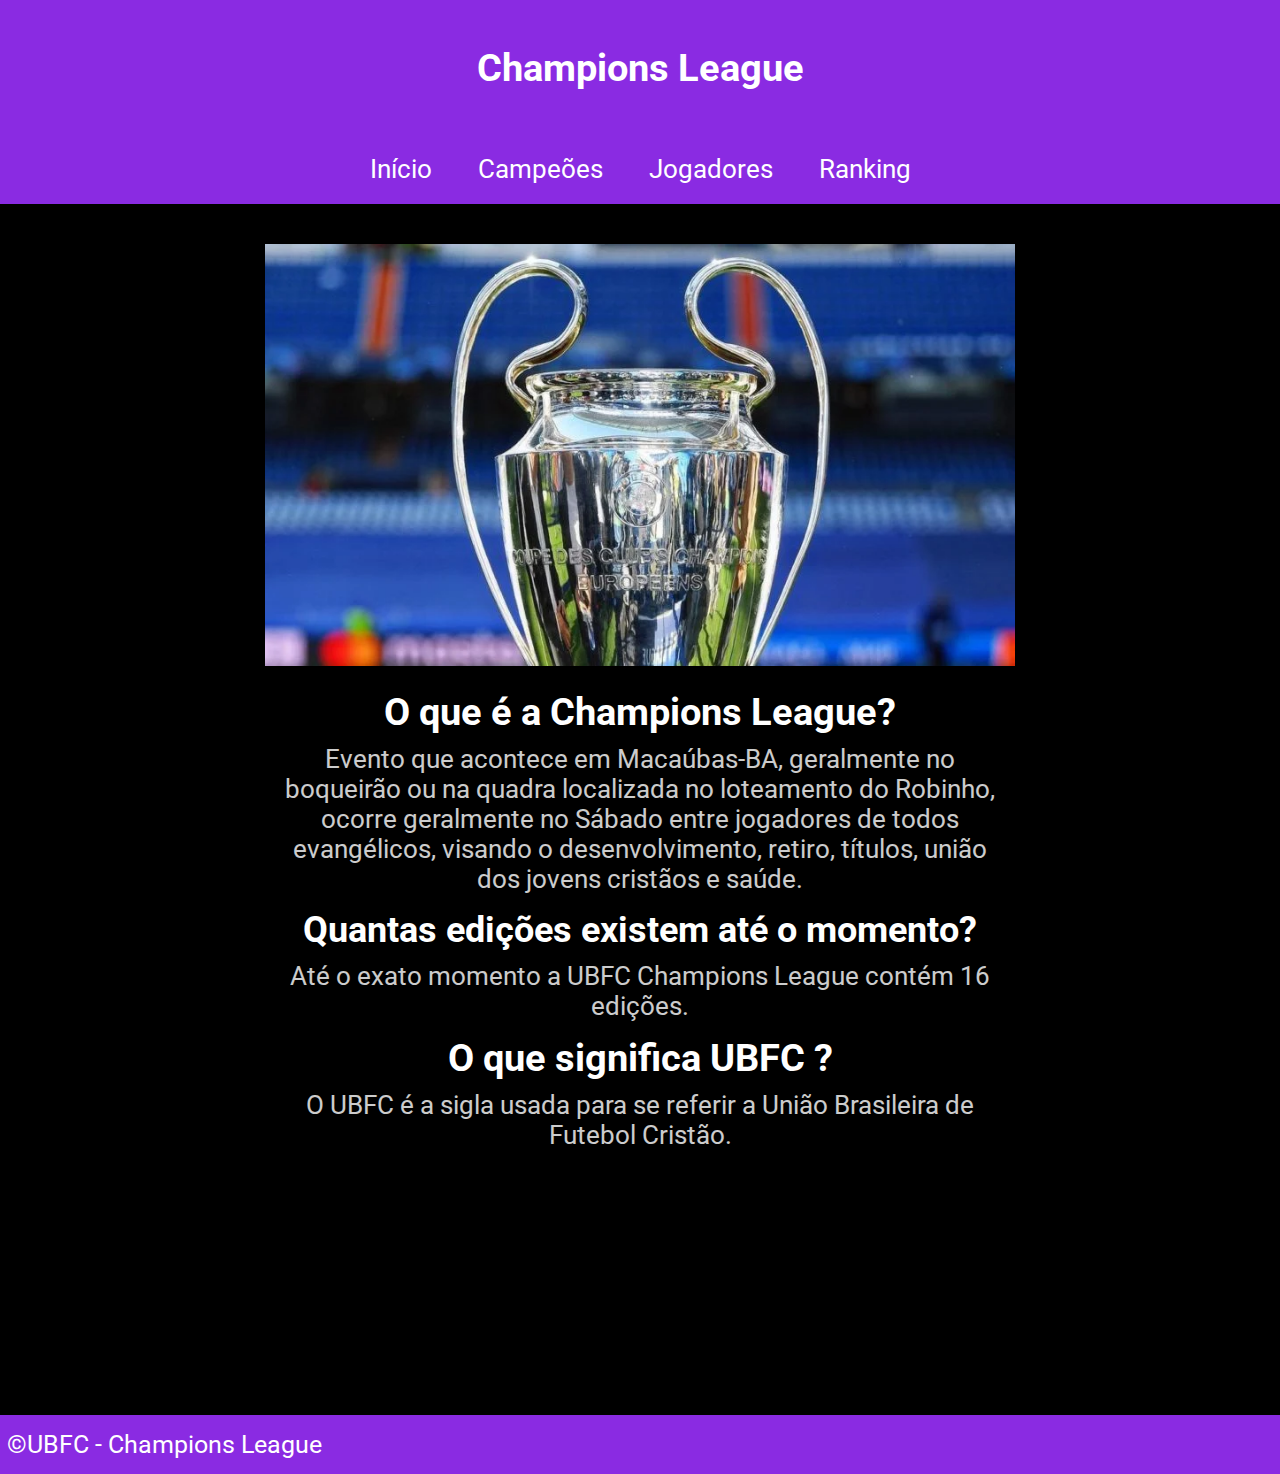
<file: index.html>
<!DOCTYPE html>
<html lang="pt-br">
	<head>
		<meta charset="utf-8" />
		<title> UBFC - Champions League </title>
		<link href="https://fonts.googleapis.com/css2?family=Roboto:wght@100;300;400;500;700&display=swap" rel="stylesheet" />
		<link rel="stylesheet" href="./css/style.css" />
		<link rel="stylesheet" href="./css/responsivo-indexhtml.css" />
		<meta name="description" content="Esse site é um site oficial da UBFC Champions League, que acontece geralmente em Macaúbas-Bahia" />
		<meta name="keywords" content="#Champions League, #Futebol, #Brasil" />
		<meta name="author" content="UBFC" />
		<link rel="icon" href="./imagens/Logo.png" sizes="32x32" />
		<meta name="viewport" content="width=device-width, initial-scale=1" />
	</head>
	<body>
		<div class="header">
			<header>
				<h1 class="titulogeral">Champions League</h1>
			</header>
		</div>	
		<div>
			<nav id="menu-h">
				<ul>
					<li><a href="./index.html">Início</a></li>
					<li><a href="./campeoes.html">Campeões</a></li>
					<li><a href="./jogadores.html">Jogadores</a></li>
					<li><a href="./ranking.html">Ranking</a></li>
				</ul>
			</nav>
		</div>
		<main>
			<div class="conteudo">
				<img src="./imagens/tacachampions.jpg" class="tacachampions" alt="taça da Champions"/>
				<h3 class="tituloindex">O que é a Champions League?</h3>
				<p>Evento que acontece em Macaúbas-BA, geralmente no boqueirão ou na quadra localizada no loteamento do Robinho, ocorre geralmente no Sábado entre jogadores de todos evangélicos, visando o desenvolvimento, retiro, títulos, união dos jovens cristãos e saúde.</p>
				<h3 class="tituloindexsecundario">Quantas edições existem até o momento?</h3>
				<p>Até o exato momento a UBFC Champions League contém 16 edições. </p>
				<h3 class="tituloindexterciario">O que significa UBFC ?</h3>
				<p class="ultimoparagrafo">O UBFC é a sigla usada para se referir a União Brasileira de Futebol Cristão.</p>
			</div>
			<div class="footer">
				<footer>
					<span>&copy;UBFC - Champions League</span>
				</footer>
			</div>
		</main>
	</body>
</html>
</file>
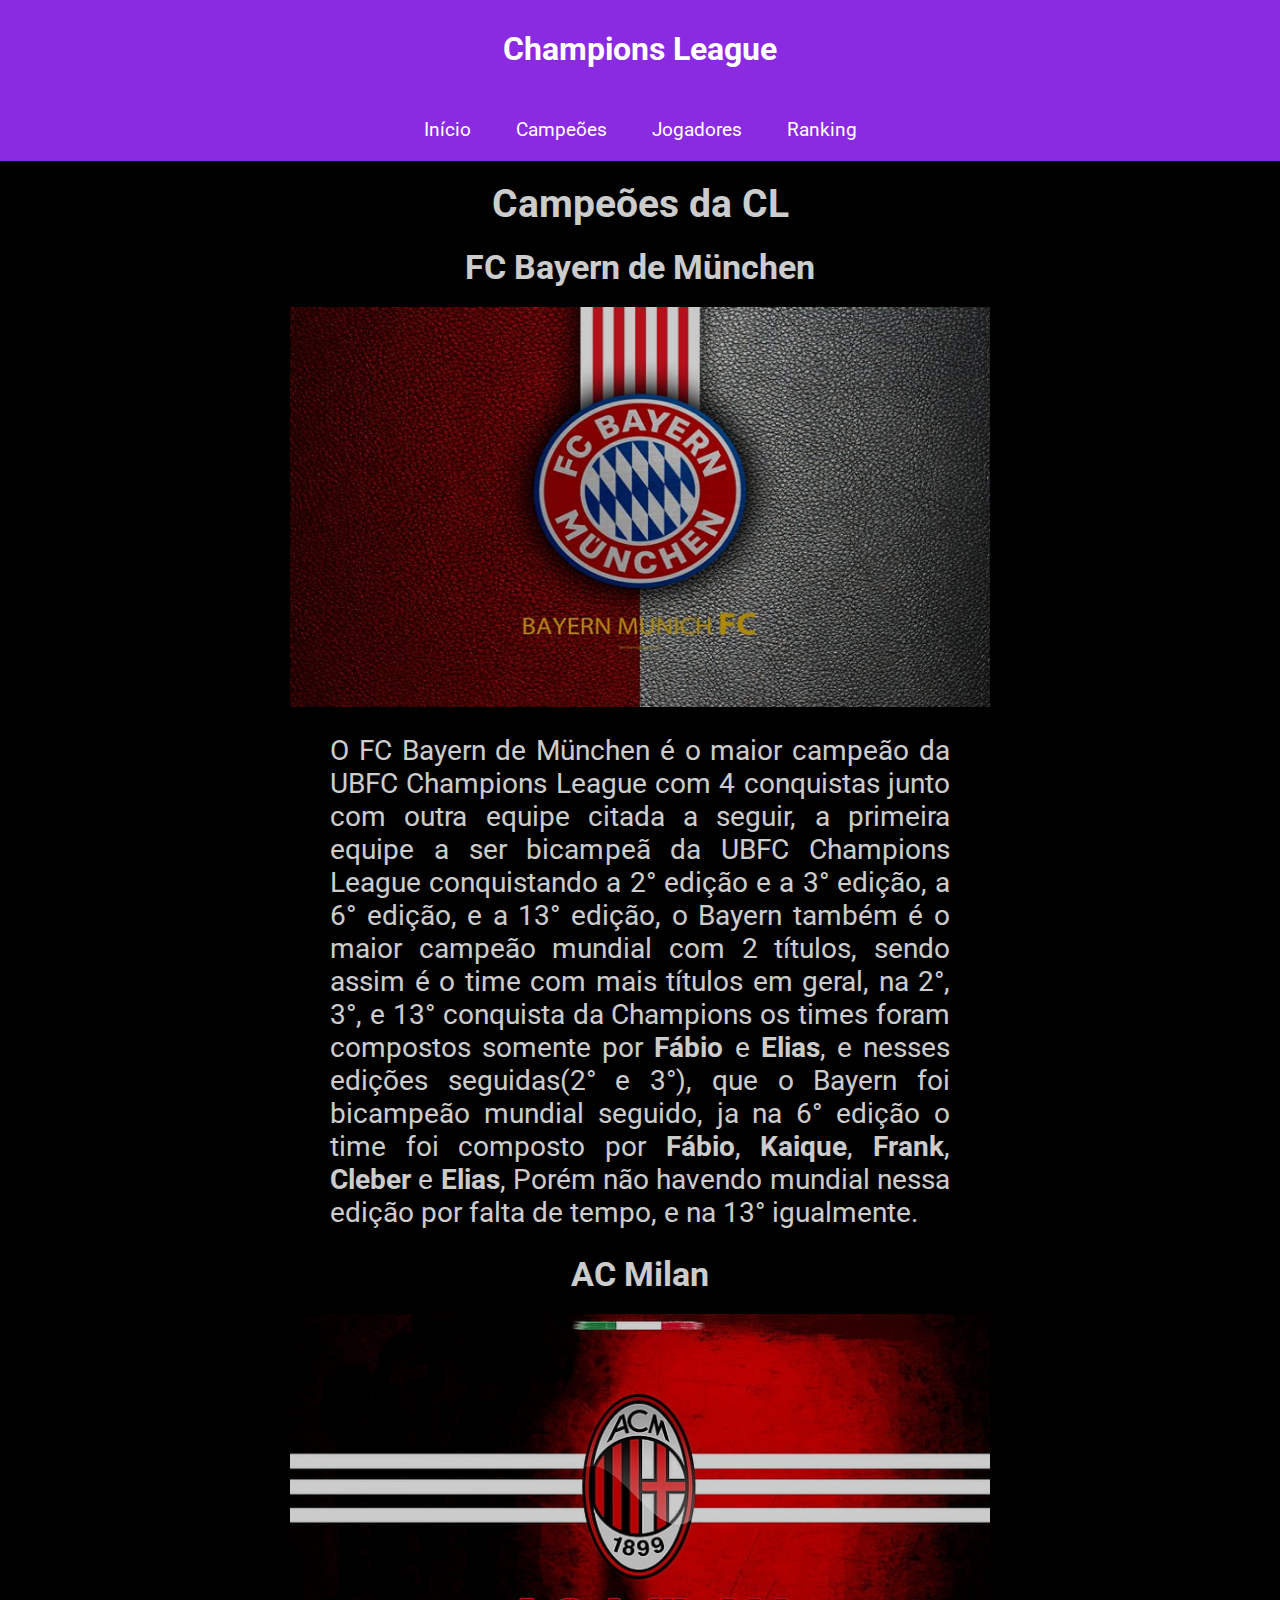
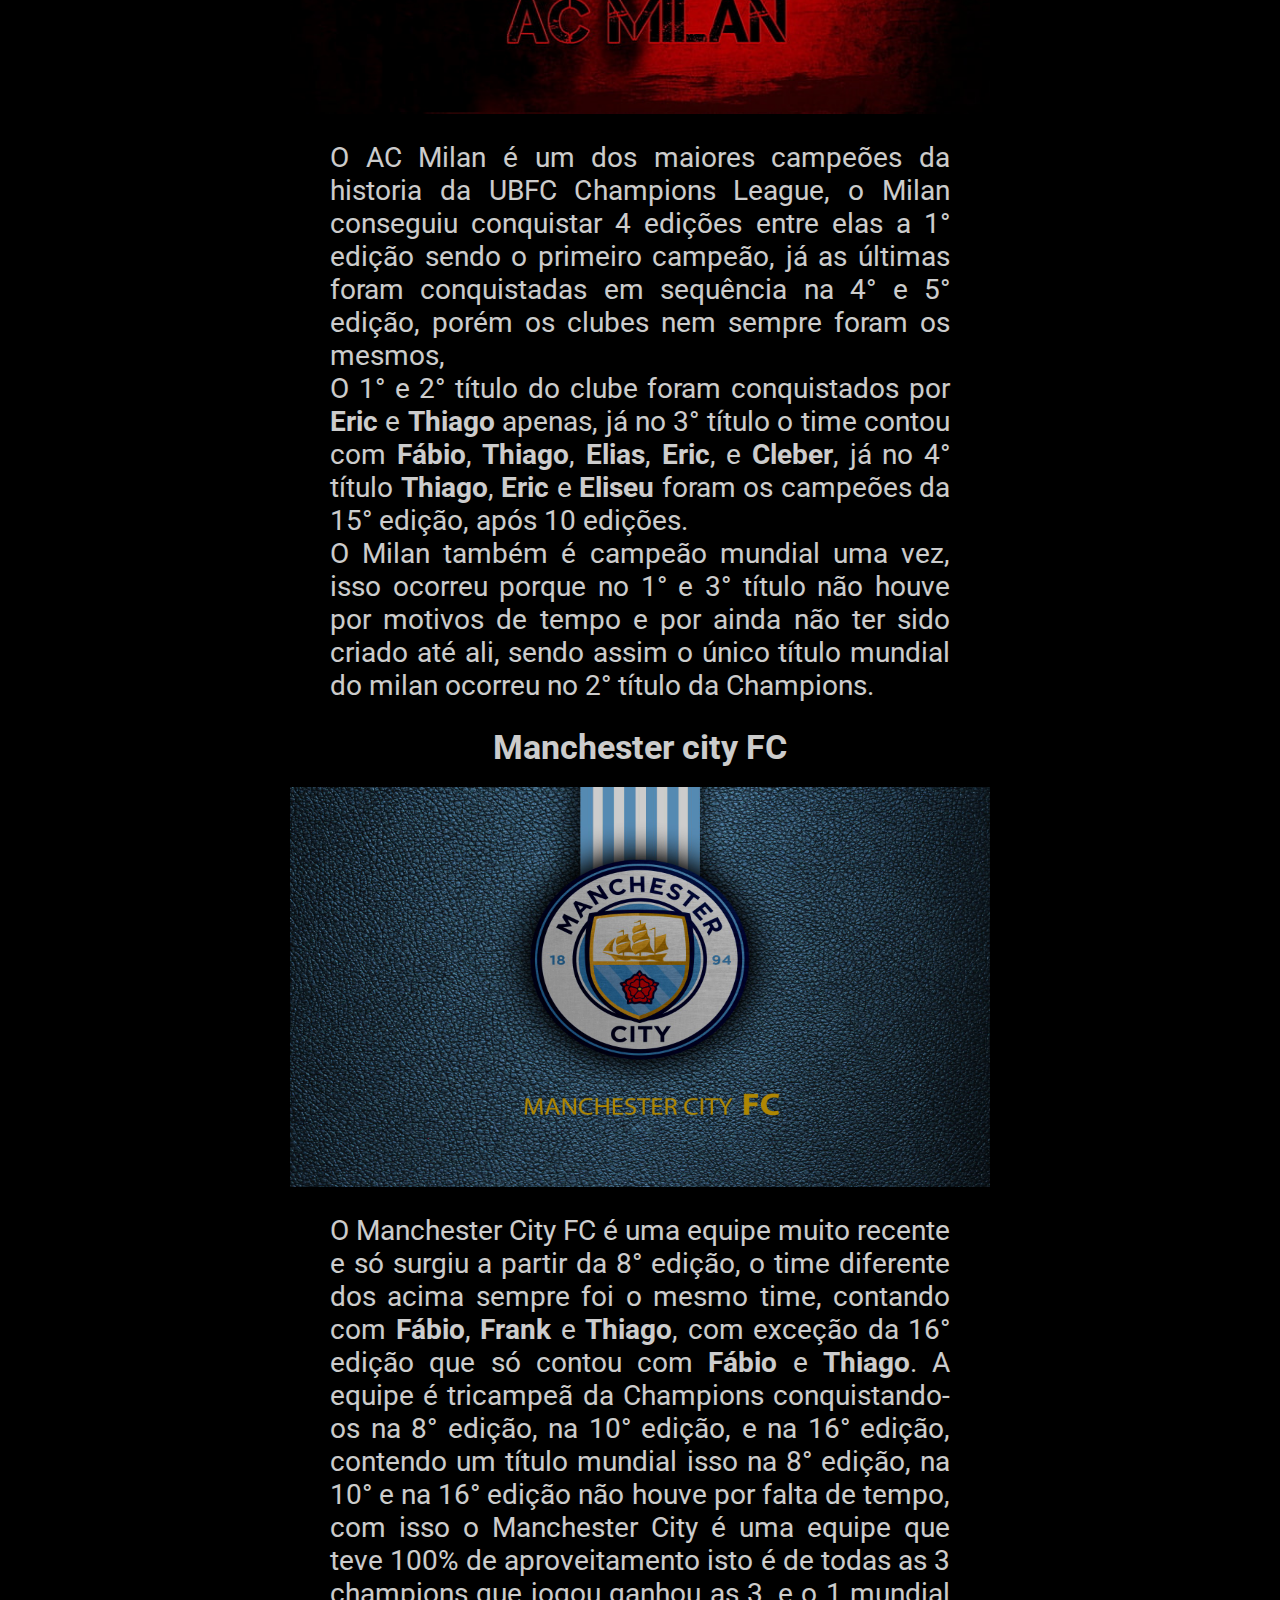
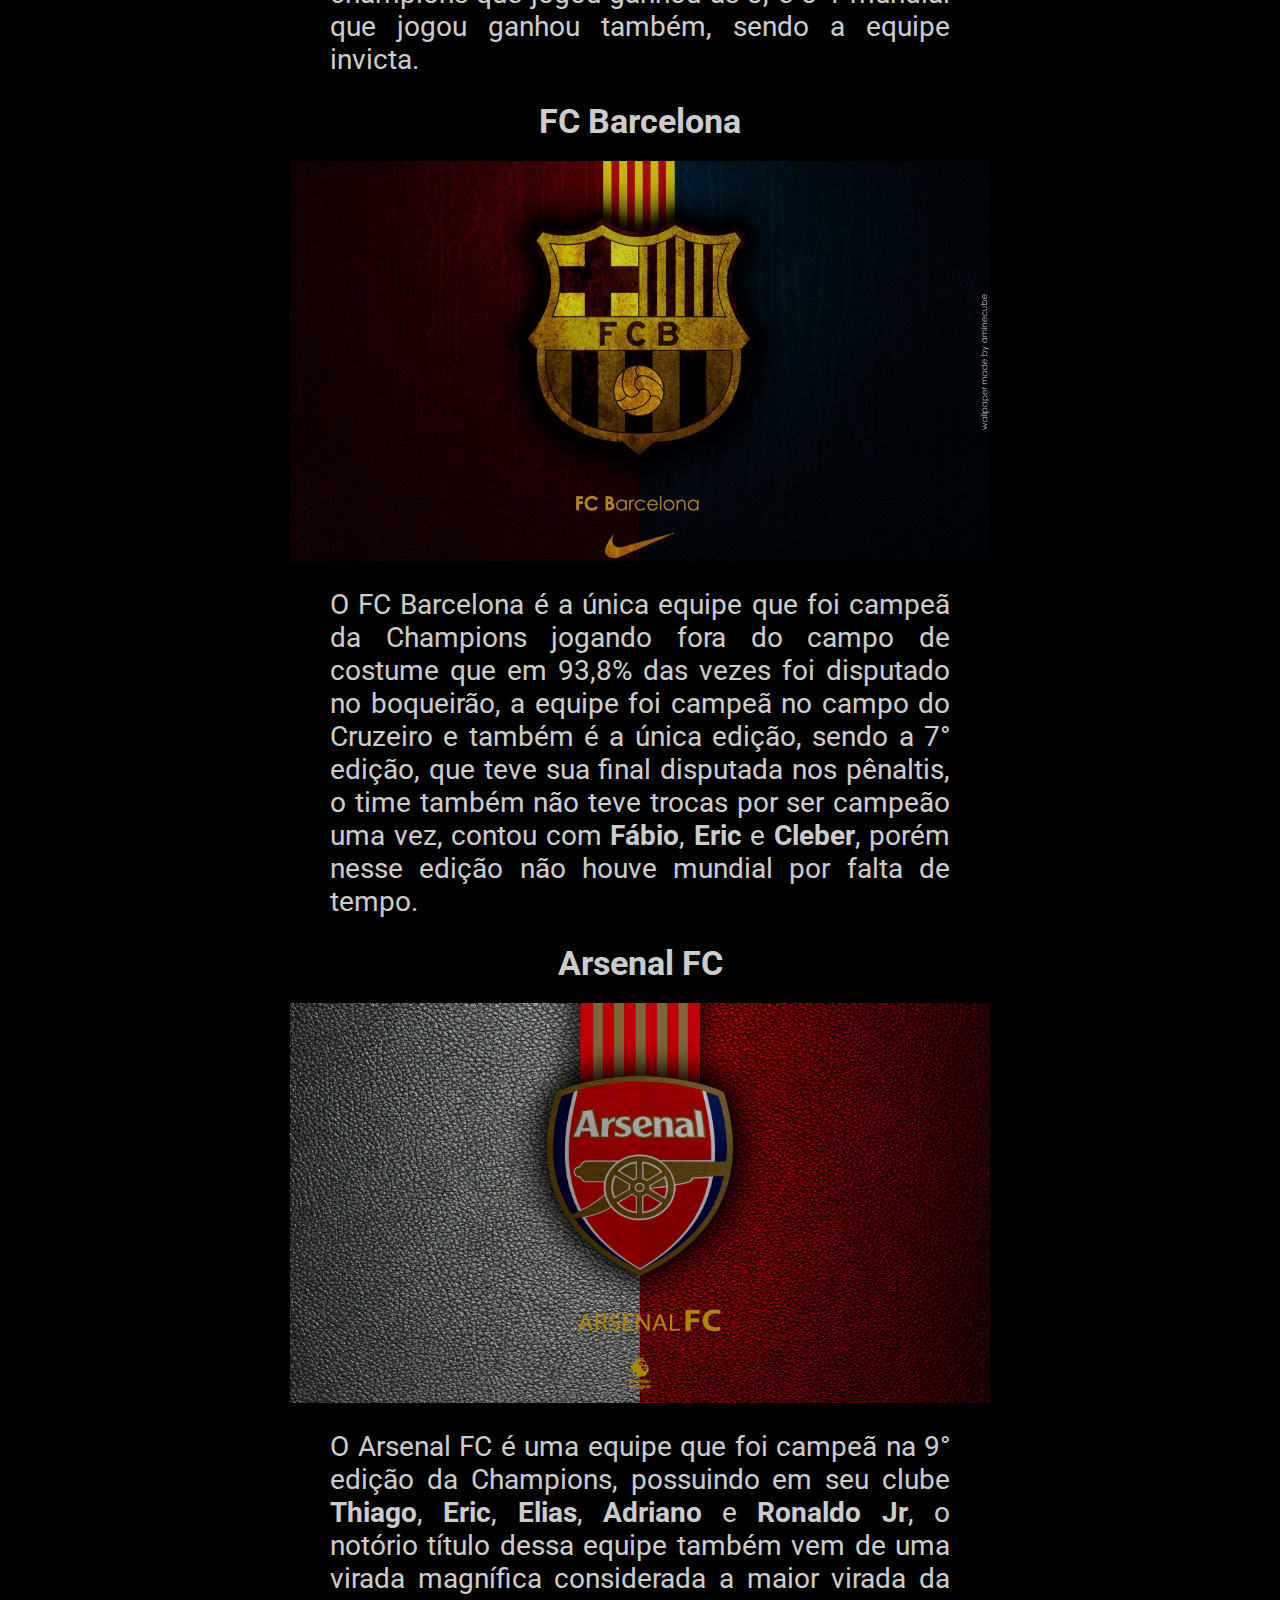
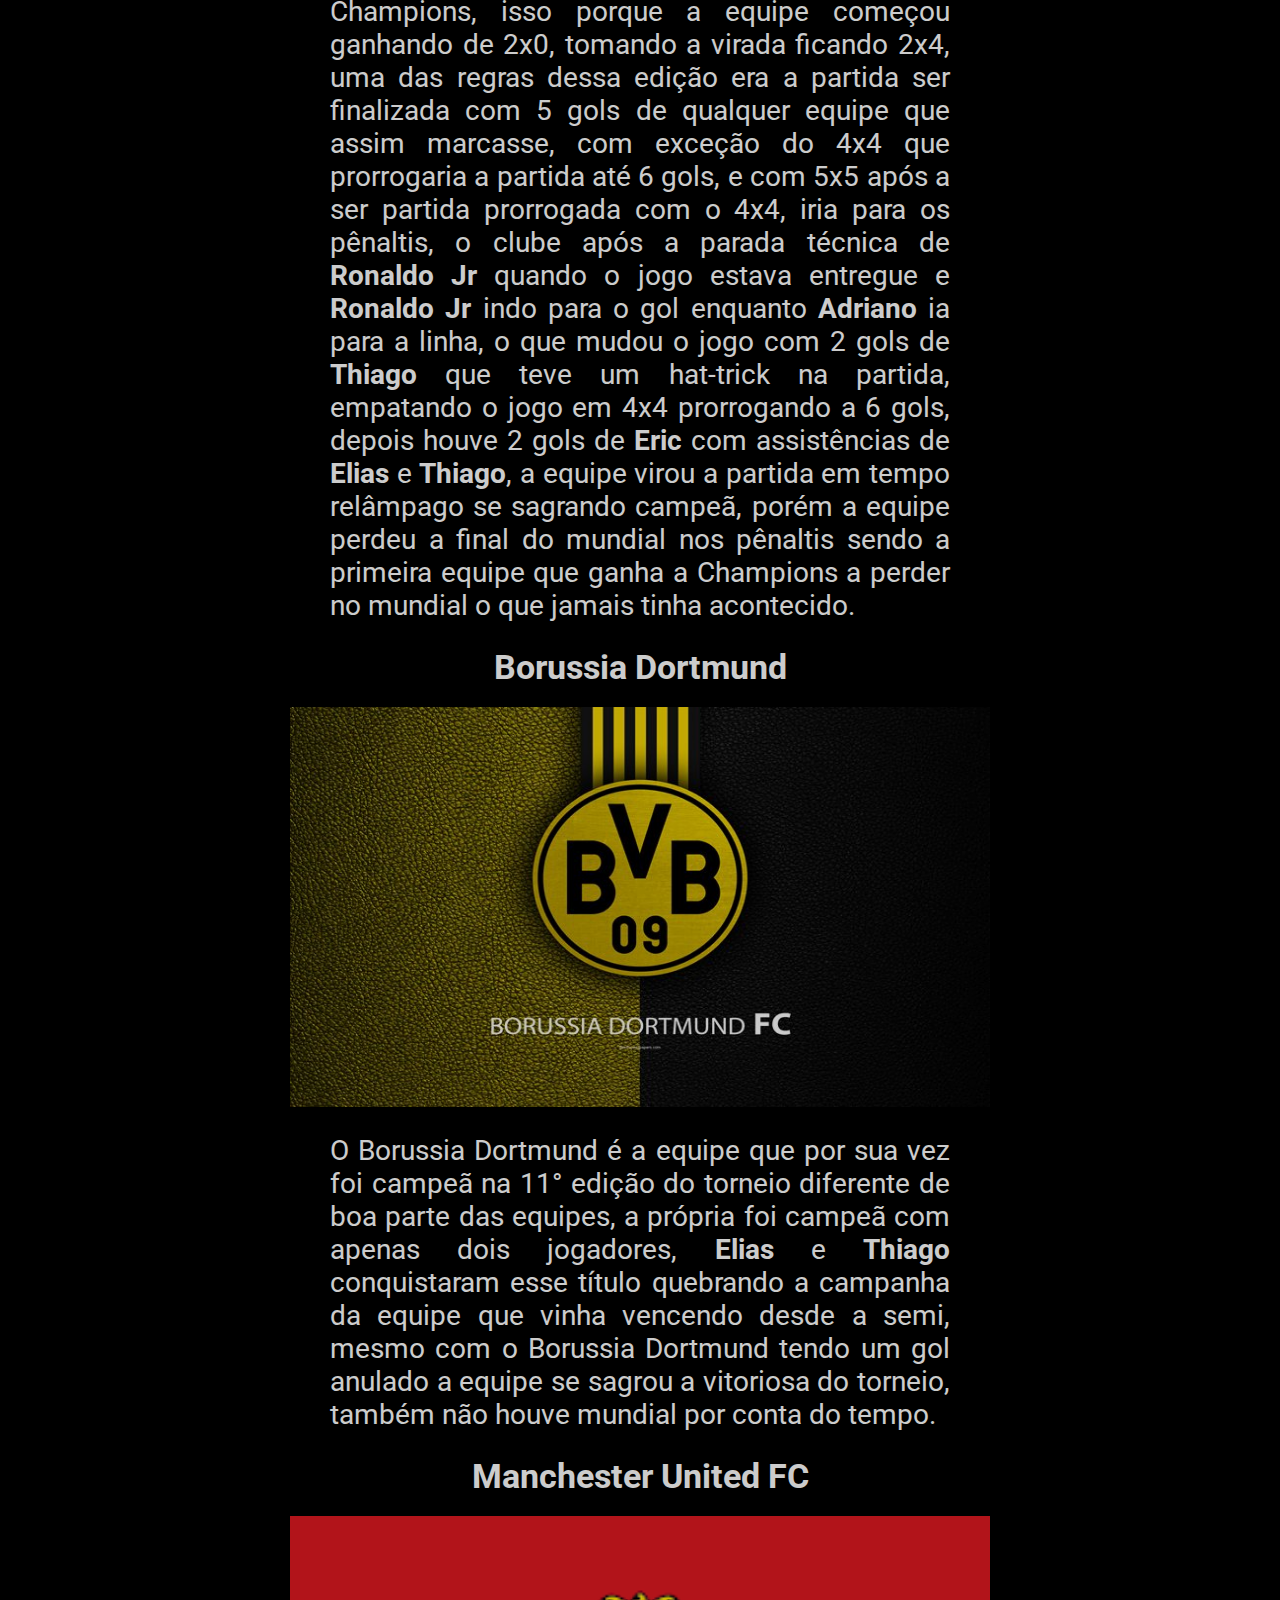
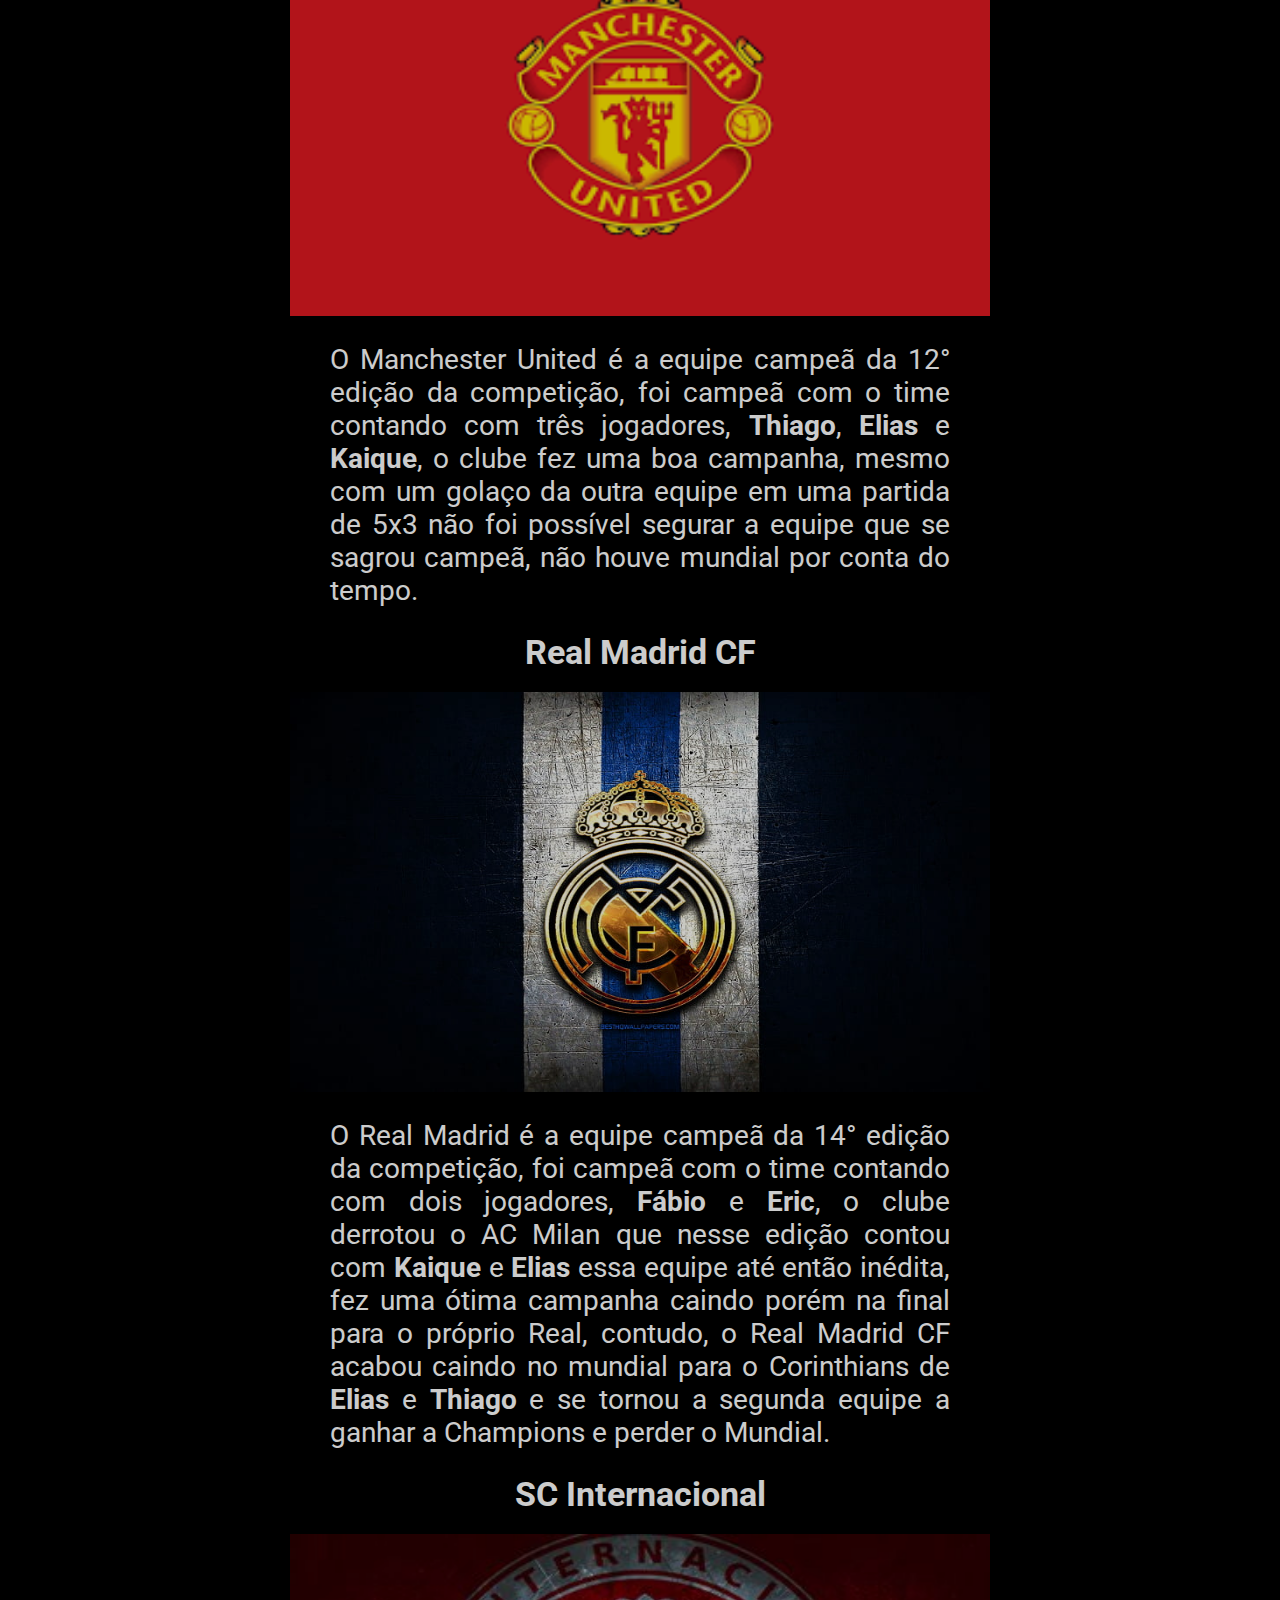
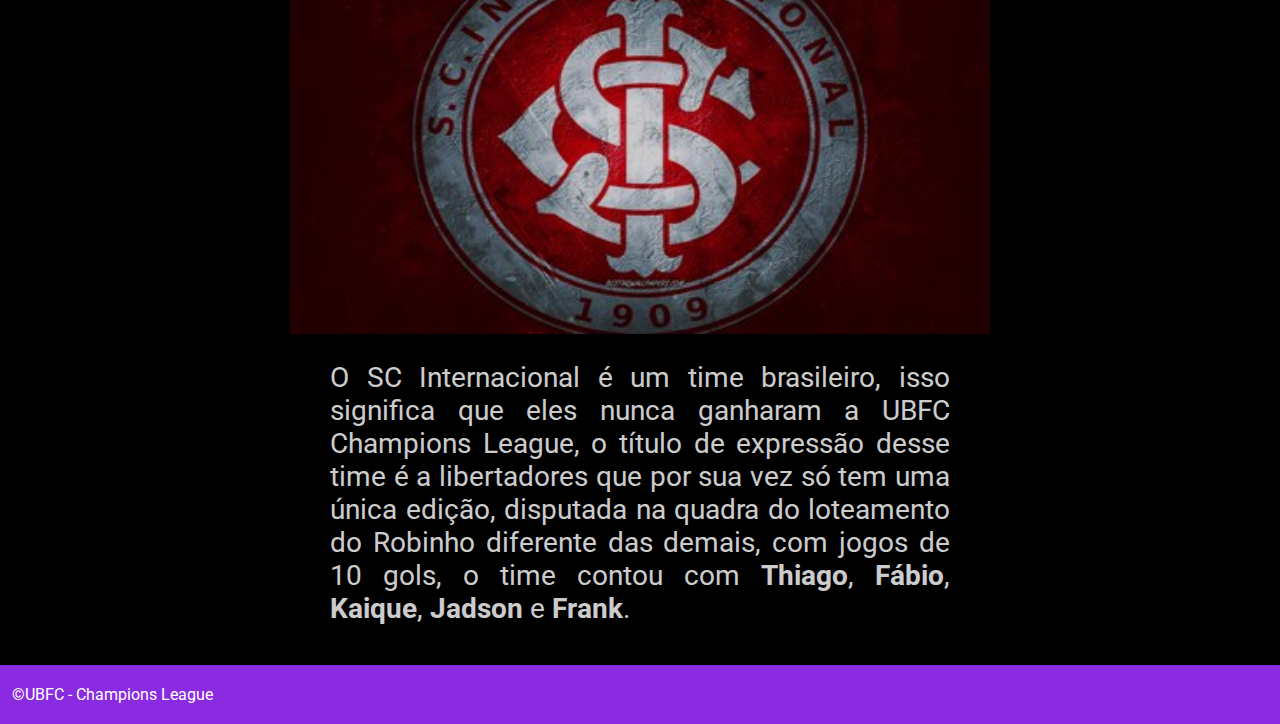
<file: campeoes.html>
<!DOCTYPE html>
<html lang="pt-br">
	<head>
		<meta charset="utf-8" />
		<title> Campeões - UBFC Champions League </title>
		<link href="https://fonts.googleapis.com/css2?family=Roboto:wght@100;300;400;500;700&display=swap" rel="stylesheet" />
		<link rel="stylesheet" href="./css/style.css" />
		<link rel="stylesheet" href="./css/responsivo-campeoes.css" />
		<meta name="description" content="Esse site é um site oficial da UBFC Champions League, que acontece geralmente em Macaúbas-Bahia" />
		<meta name="keywords" content="#Champions League, #Futebol, #Brasil" />
		<meta name="author" content="UBFC" />
		<link rel="icon" href="./imagens/Logo.png" sizes="32x32">
		<meta name="viewport" content="width=device-width, initial-scale=1" />
	</head>
	<body>
		<div class="header">
			<header>
				<h1>Champions League</h1>
			</header>
		</div>	
		<div>
			<nav id="menu-h">
				<ul>
					<li><a href="./index.html">Início</a></li>
					<li><a href="./campeoes.html">Campeões</a></li>
					<li><a href="./jogadores.html">Jogadores</a></li>
					<li><a href="./ranking.html">Ranking</a></li>
				</ul>
			</nav>
		</div>
	    <main>
			<div class="conteudocampeoes">
				<h2>Campeões da CL</h2>
				<div>
					<h3>FC Bayern de München</h3>
					<img class="bayernimage" src="./imagens/bayernimage.jpg" alt="FC Bayern München" />
					<p class="textocampeoes">O FC Bayern de München é o maior  campeão da UBFC Champions League com 4 conquistas junto com outra equipe citada a seguir, a primeira equipe a ser bicampeã da UBFC Champions League conquistando a 2° edição e a 3° edição, a 6° edição, e a 13° edição, o Bayern também é o maior campeão mundial com 2 títulos, sendo assim é o time com mais títulos em geral, na 2°, 3°, e 13° conquista da Champions os times foram compostos somente por <b>Fábio</b> e <b>Elias</b>, e nesses edições seguidas(2° e 3°), que o Bayern foi bicampeão mundial seguido, ja na 6° edição o time foi composto por <b>Fábio</b>, <b>Kaique</b>, <b>Frank</b>, <b>Cleber</b> e <b>Elias</b>, Porém não havendo mundial nessa edição por falta de tempo, e na 13° igualmente.</p>
				</div>
				<div>
					<h3>AC Milan</h3>
					<img class="milanimage" src="./imagens/milanimage.jpg" alt="AC Milan"/>
					<p class="textocampeoes">O AC Milan é um dos maiores campeões da historia da UBFC Champions League, o Milan conseguiu conquistar 4 edições entre elas a 1° edição sendo o primeiro campeão, já as últimas foram conquistadas em sequência na 4° e 5° edição, porém os clubes nem sempre foram os mesmos,<br>O 1° e 2° título do clube foram conquistados por <b>Eric</b> e <b>Thiago</b> apenas, já no 3° título o time contou com <b>Fábio</b>, <b>Thiago</b>, <b>Elias</b>, <b>Eric</b>, e <b>Cleber</b>, já no 4° título <b>Thiago</b>, <b>Eric</b> e <b>Eliseu</b> foram os campeões da 15° edição, após 10 edições.<br>O Milan também é campeão mundial uma vez, isso ocorreu porque no 1° e 3° título não houve por motivos de tempo e por ainda não ter sido criado até ali, sendo assim o único título mundial do milan ocorreu no 2° título da Champions.</p>
				</div>
				<div>
					<h3>Manchester city FC</h3>
					<img class="cityimage" src="./imagens/cityimage.jpg" alt="Manchester city FC" />
					<p class="textocampeoes">O Manchester City FC é uma equipe muito recente e só surgiu a partir da 8° edição, o time diferente dos acima sempre foi o mesmo time, contando com <b>Fábio</b>, <b>Frank</b> e <b>Thiago</b>, com exceção da 16° edição que só contou com <b>Fábio</b> e <b>Thiago</b>. A equipe é tricampeã da Champions conquistando-os na 8° edição, na 10° edição, e na 16° edição, contendo um título mundial isso na 8° edição, na 10° e na 16° edição não houve por falta de tempo, com isso o Manchester City é uma equipe que teve 100% de aproveitamento isto é de todas as 3 champions que jogou ganhou as 3, e o 1 mundial que jogou ganhou também, sendo a equipe invicta. </b></p>
				</div>
				<div>
					<h3>FC Barcelona</h3>
					<img class="barcelonaimage" src="./imagens/barcelonaimage.jpg" alt="FC Barcelona" />
					<p class="textocampeoes">O FC Barcelona é a única equipe que foi campeã da Champions jogando fora do campo de costume que em 93,8% das vezes foi disputado no boqueirão, a equipe foi campeã no campo do Cruzeiro e também é a única edição, sendo a 7° edição, que teve sua final disputada nos pênaltis, o time também não teve trocas por ser campeão uma vez, contou com <b>Fábio</b>, <b>Eric</b> e <b>Cleber</b>, porém nesse edição não houve mundial por falta de tempo. </p>
				</div>
				<div>
					<h3>Arsenal FC</h3>
					<img class="arsenalimage" src="./imagens/arsenalimage.jpg" alt="Arsenal FC" />
					<p class="textocampeoes">O Arsenal FC é uma equipe que foi campeã na 9° edição da Champions, possuindo em seu clube <b>Thiago</b>, <b>Eric</b>, <b>Elias</b>, <b>Adriano</b> e <b>Ronaldo Jr</b>, o notório título dessa equipe também vem de uma virada magnífica considerada a maior virada da Champions, isso porque a equipe começou ganhando de 2x0, tomando a virada ficando 2x4, uma das regras dessa edição era a partida ser finalizada com 5 gols de qualquer equipe que assim marcasse, com exceção do 4x4 que prorrogaria a partida até 6 gols, e com 5x5 após a ser partida prorrogada com o 4x4, iria para os pênaltis, o clube após a parada técnica de <b>Ronaldo Jr</b> quando o jogo estava entregue e <b>Ronaldo Jr</b> indo para o gol enquanto <b>Adriano</b> ia para a linha, o que mudou o jogo com 2 gols de <b>Thiago</b> que teve um hat-trick na partida, empatando o jogo em 4x4 prorrogando a 6 gols, depois houve 2 gols de <b>Eric</b> com assistências de <b>Elias</b> e <b>Thiago</b>, a equipe virou a partida em tempo relâmpago se sagrando campeã, porém a equipe perdeu a final do mundial nos pênaltis sendo a primeira equipe que ganha a Champions a perder no mundial o que jamais tinha acontecido.   </p>
				</div>
				<div>
					<h3>Borussia Dortmund</h3>
					<img class="dortmundimage" src="./imagens/dortmundimage.jpg" alt="Borussia Dortmund" />
					<p class="textocampeoes">O Borussia Dortmund é a equipe que por sua vez foi campeã na 11° edição do torneio diferente de boa parte das equipes, a própria foi campeã com apenas dois jogadores, <b>Elias</b> e <b>Thiago</b> conquistaram esse título quebrando a campanha da equipe que vinha vencendo desde a semi, mesmo com o Borussia Dortmund tendo um gol anulado a equipe se sagrou a vitoriosa do torneio, também não houve mundial por conta do tempo.</p>
				</div>
				<div>
					<h3>Manchester United FC</h3>
					<img class="unitedimage" src="./imagens/unitedimage.jpg" alt="Manchester United FC" />
					<p class="textocampeoes">O Manchester United é a equipe campeã da 12° edição da competição, foi campeã com o time contando com três jogadores, <b>Thiago</b>, <b>Elias</b> e <b>Kaique</b>, o clube fez uma boa campanha, mesmo com um golaço da outra equipe em uma partida de 5x3 não foi possível segurar a equipe que se sagrou campeã, não houve mundial por conta do tempo.</p>
				</div>
				<div>
					<h3>Real Madrid CF</h3>
					<img class="madridimage" src="./imagens/madridimage.jpg" alt="Real Madrid CF" />
					<p class="textocampeoes">O Real Madrid é a equipe campeã da 14° edição da competição, foi campeã com o time contando com dois jogadores, <b>Fábio</b> e <b>Eric</b>, o clube  derrotou o AC Milan que nesse edição contou com <b>Kaique</b> e <b>Elias</b> essa equipe até então inédita, fez uma ótima campanha caindo porém na final para o próprio Real, contudo, o Real Madrid CF acabou caindo no mundial para o Corinthians de <b>Elias</b> e <b>Thiago</b> e se tornou a segunda equipe a ganhar a Champions e perder o Mundial.</p>

				</div>
				<div>
					<h3>SC Internacional </h3>
					<img class="internacionalimage" src="./imagens/internacionalimage.jpg" alt="SC Internacional" />
					<p  class="internacional">O SC Internacional é um time brasileiro, isso significa que eles nunca ganharam a UBFC Champions League, o título de expressão desse time é a libertadores que por sua vez só tem uma única edição, disputada na quadra do loteamento do Robinho diferente das demais, com jogos de 10 gols, o time contou com <b>Thiago</b>, <b>Fábio</b>, <b>Kaique</b>, <b>Jadson</b> e <b>Frank</b>. </p>
				</div>
			</div>
			<div class="footer">
				<footer>
					<span>&copy;UBFC - Champions League</span>
				</footer>
			</div>
		</main>
	</body>
</html>
</file>
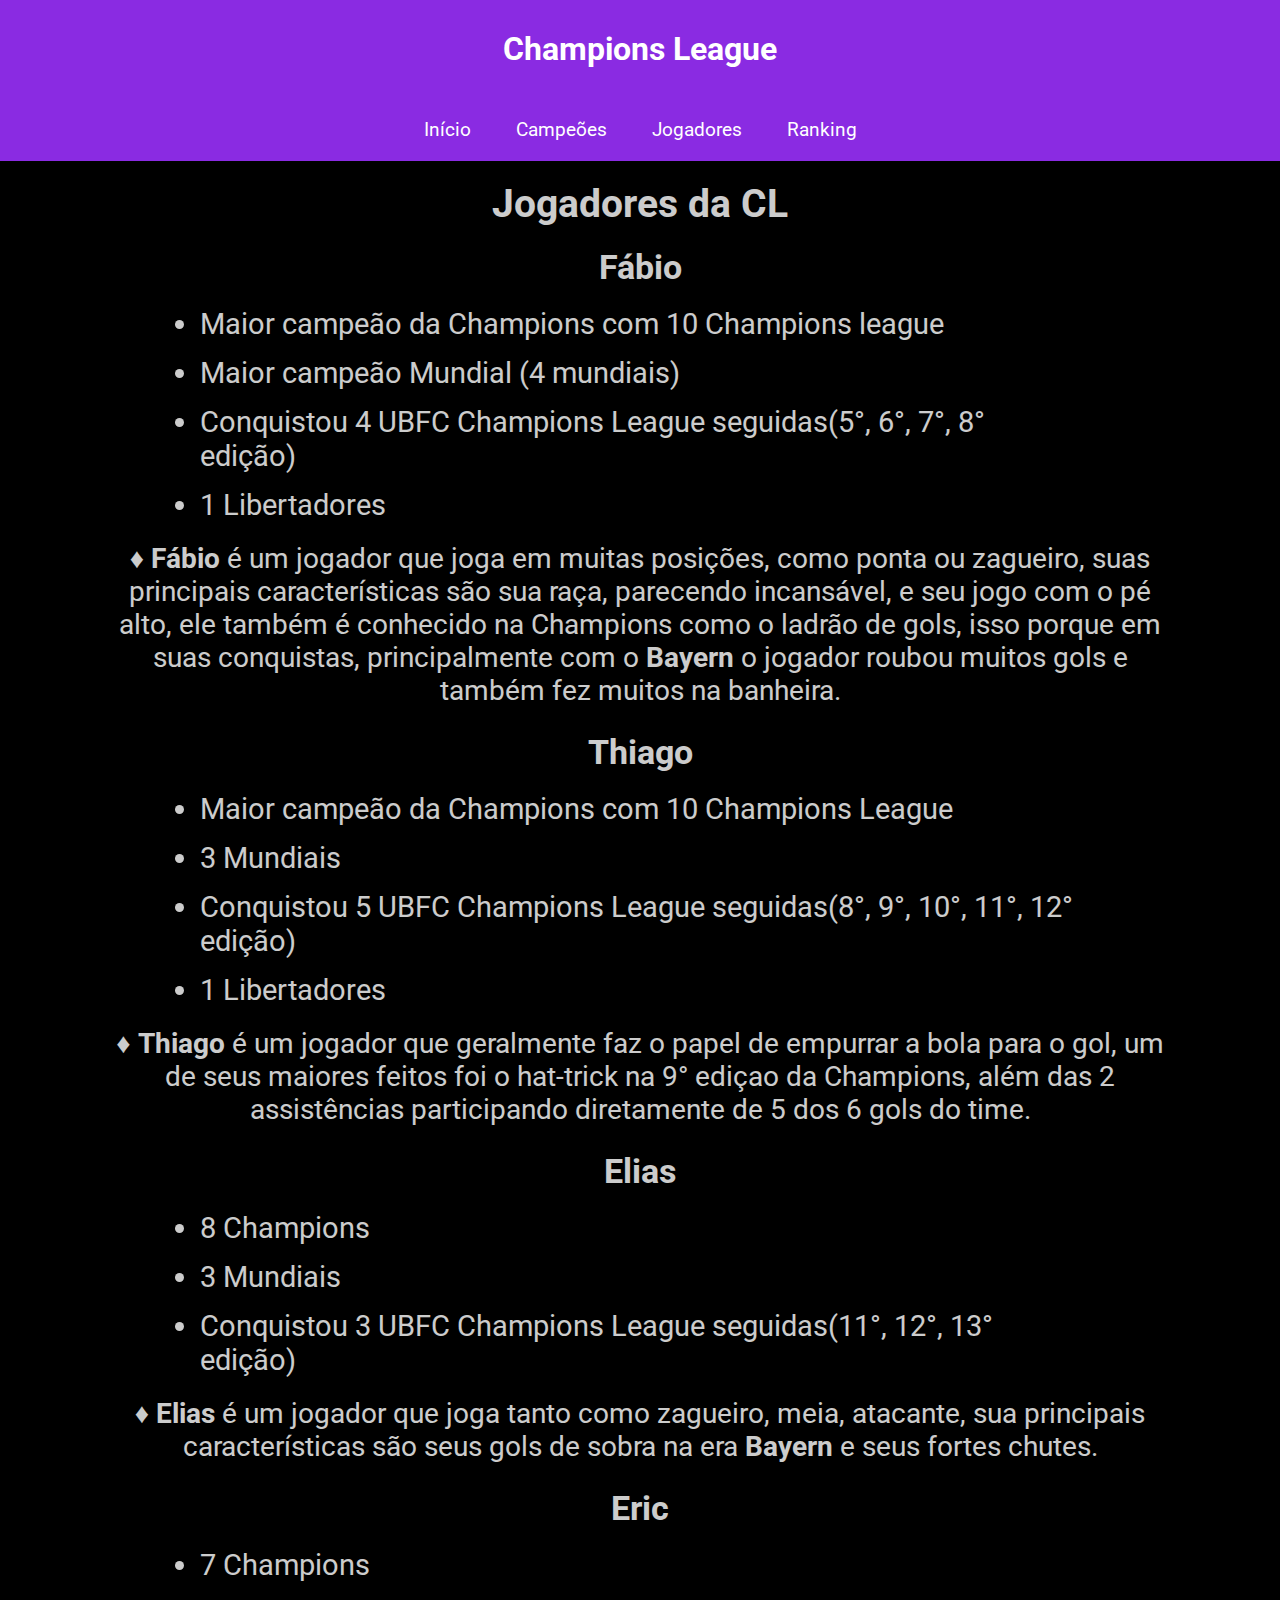
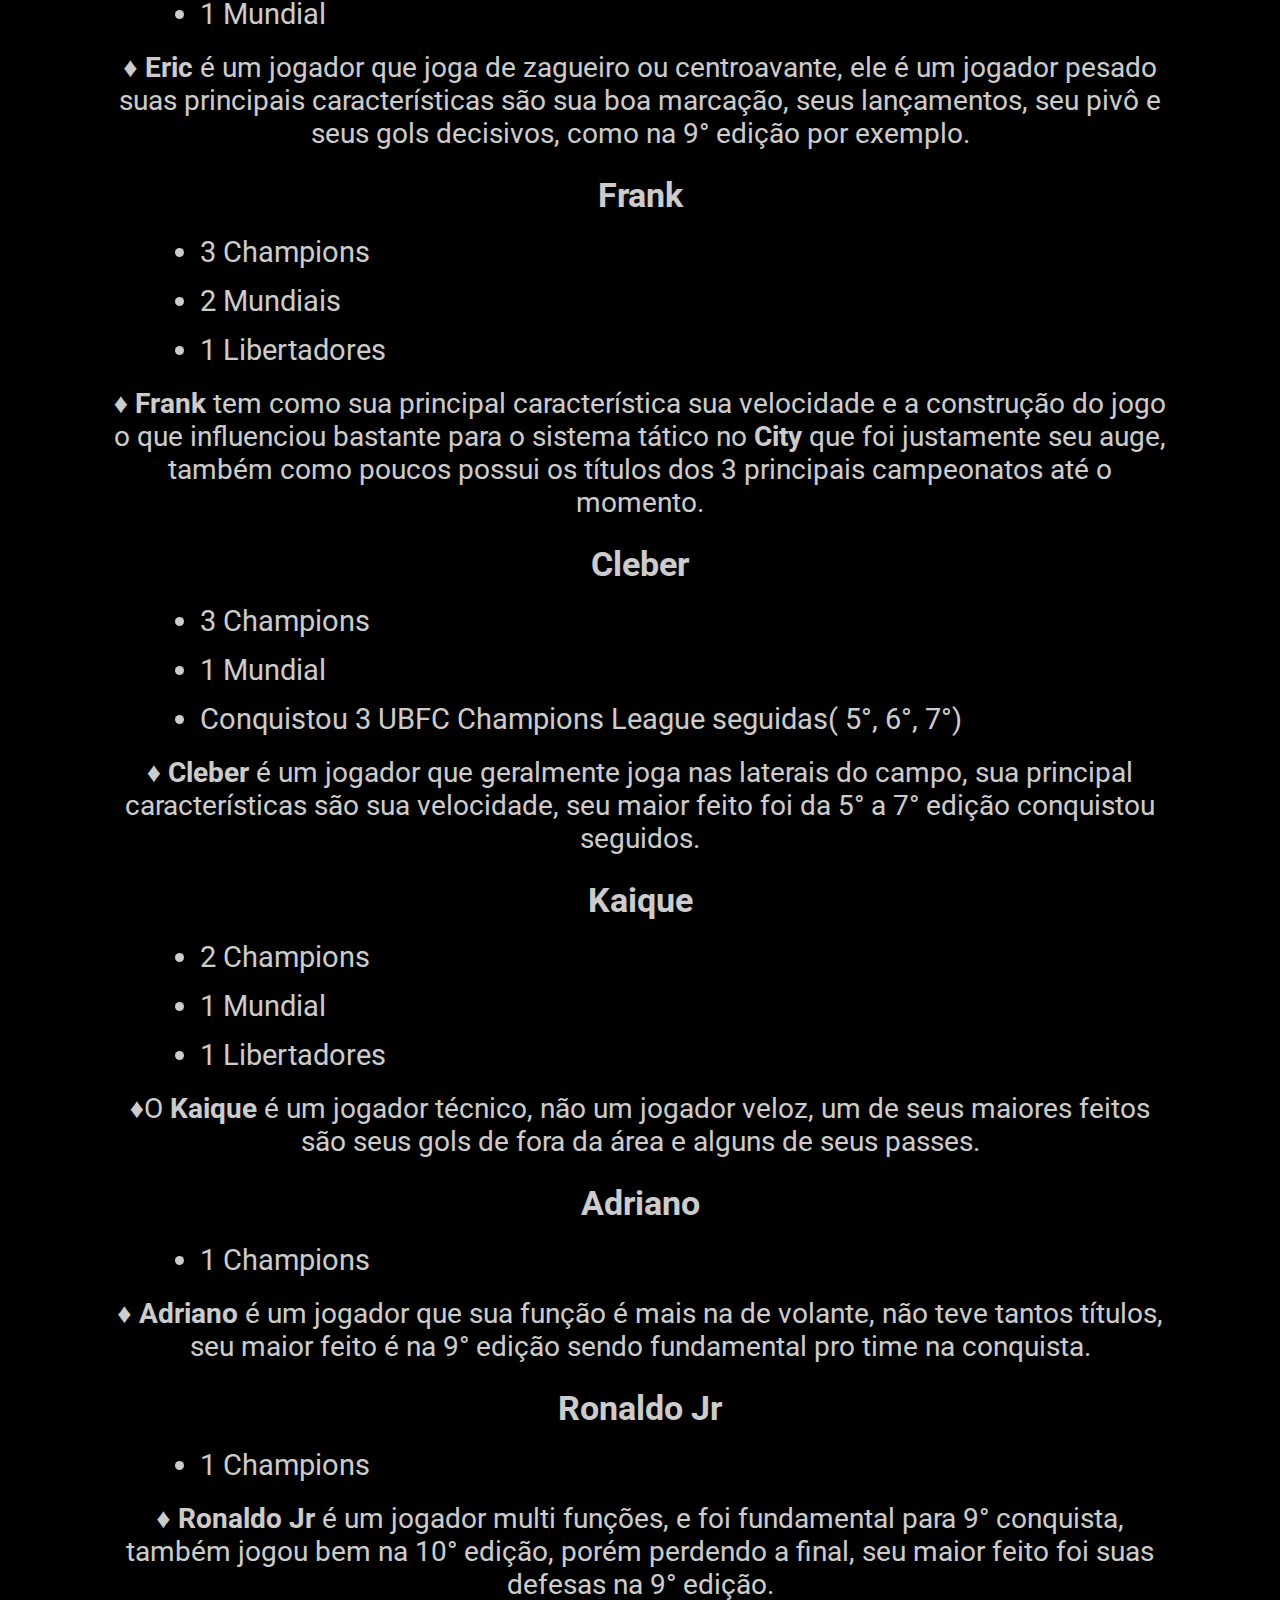
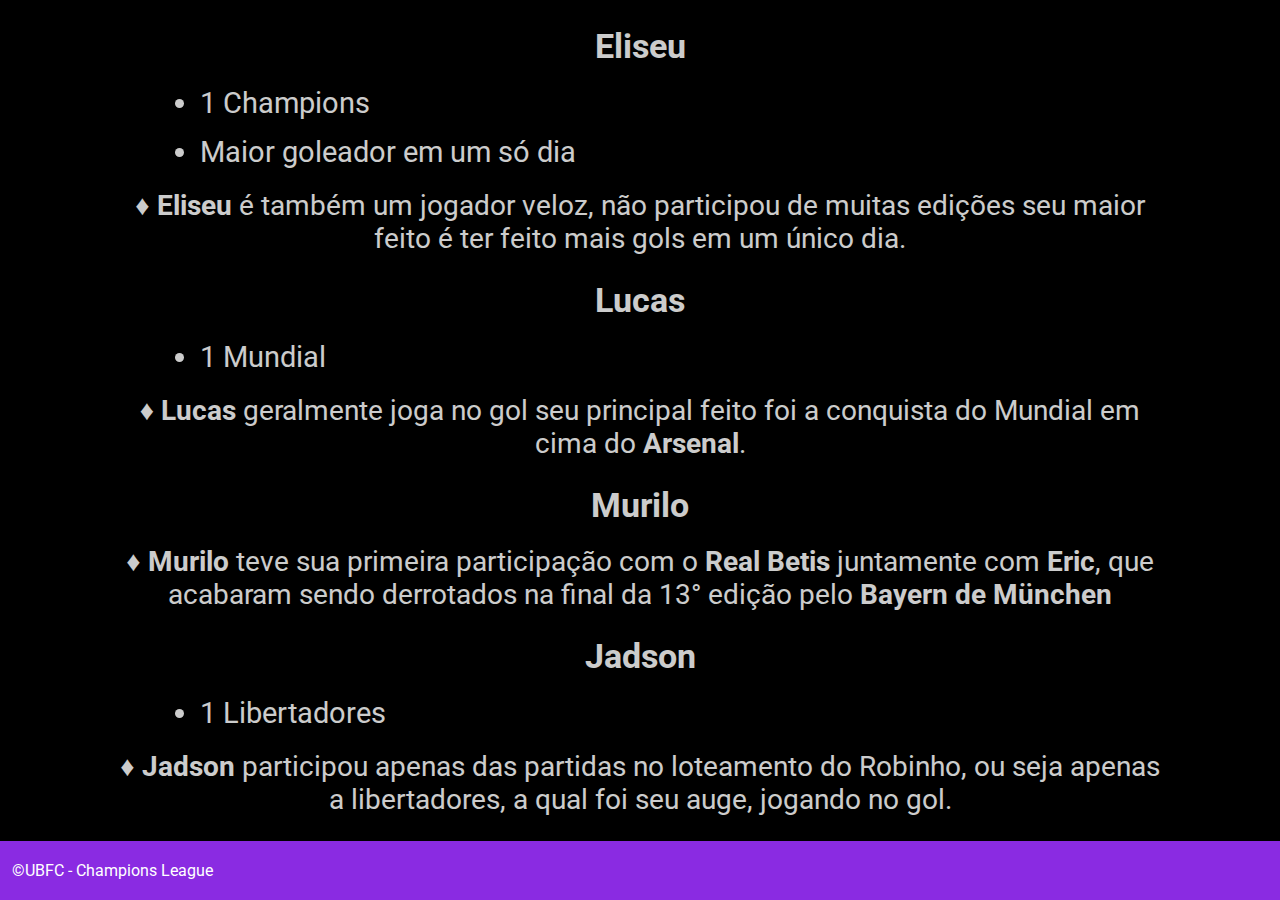
<file: jogadores.html>
<!DOCTYPE html>
<html lang="pt-br">
	<head>
		<meta charset="utf-8" />
		<title> Jogadores - UBFC Champions League </title>
		<link href="https://fonts.googleapis.com/css2?family=Roboto:wght@100;300;400;500;700&display=swap" rel="stylesheet" />
		<link rel="stylesheet" href="./css/style.css" />
        <link rel="stylesheet" href="./css/responsivo-jogadores.css" />
		<meta name="descriptionntent="Esse site é um site oficial da UBFC Champions League, que acontece geralmente em Macaúbas-Bahia" />
		<meta name="keywords" content="#Champions League, #Futebol, #Brasil" />
		<meta name="author" content="UBFC" />
		<link rel="icon" href="./imagens/Logo.png" sizes="32x32">
		<meta name="viewport" content="width=device-width, initial-scale=1" />
	</head>
	<body>
        <div class="header">
			<header>
				<h1>Champions League</h1>
			</header>
		</div>	
		<div>
            <nav id="menu-h">
				<ul>
					<li><a href="./index.html">Início</a></li>
					<li><a href="./campeoes.html">Campeões</a></li>
					<li><a href="./jogadores.html">Jogadores</a></li>
					<li><a class="./ranking" href="ranking.html">Ranking</a></li>
				</ul>
			</nav>
        </div>
        <main>
            <div class="conteudojogadores">
                <h2>Jogadores da CL</h2>
                <div>
                    <h3>Fábio</h3>
                    <ul>
                        <li>Maior campeão da Champions com 10 Champions league</li>
                        <li>Maior campeão Mundial (4 mundiais)</li>
                        <li>Conquistou 4 UBFC Champions League seguidas(5°, 6°, 7°, 8° edição)</li>
                        <li>1 Libertadores</li>
                    </ul>
                    <p>&diams; <b>Fábio</b> é um jogador que joga em muitas posições, como ponta ou zagueiro, suas principais características são sua raça, parecendo incansável, e seu jogo com o pé alto, ele também é conhecido na Champions como o ladrão de gols, isso porque em suas conquistas, principalmente com o <b>Bayern</b> o jogador roubou muitos gols e também fez muitos na banheira. </p>
                </div>
                <div>
                    <h3>Thiago</h3>
                    <ul>
                        <li>Maior campeão da Champions com 10 Champions League</li>
                        <li>3 Mundiais</li>
                        <li>Conquistou 5 UBFC Champions League seguidas(8°, 9°, 10°, 11°, 12° edição)</li>
                        <li>1 Libertadores</li>
                        <p>&diams; <b>Thiago</b> é um jogador que geralmente faz o papel de empurrar a bola para o gol, um de seus maiores feitos foi o hat-trick na 9° ediçao da Champions, além das 2 assistências participando diretamente de 5 dos 6 gols do time.</p>
                    </ul>
                </div>
                <div>
                    <h3>Elias</h3>
                    <ul>
                        <li>8 Champions</li>
                        <li>3 Mundiais</li>
                        <li>Conquistou 3 UBFC Champions League seguidas(11°, 12°, 13° edição)</li>
                        <p>&diams; <b>Elias</b> é um jogador que joga tanto como zagueiro, meia, atacante, sua principais características são seus gols de sobra na era <b>Bayern</b> e seus fortes chutes.</p>
                    </ul>
                </div>
                <div>
                    <h3>Eric</h3>
                    <ul>
                        <li>7 Champions</li>
                        <li>1 Mundial</li>
                        <p>&diams; <b>Eric</b> é um jogador que joga de zagueiro ou centroavante, ele é um jogador pesado suas principais características são sua boa marcação, seus lançamentos, seu pivô e seus gols decisivos, como na 9° edição por exemplo.</p>
                    </ul>
                </div>
                <div>
                    <h3>Frank</h3>
                    <ul>
                        <li>3 Champions</li>
                        <li>2 Mundiais</li>
                        <li>1 Libertadores</li>
                        <p>&diams; <b>Frank</b> tem como sua principal característica sua velocidade e a construção do jogo o que influenciou bastante para o sistema tático no <b>City</b> que foi justamente seu auge, também como poucos possui os títulos dos 3 principais campeonatos até o momento.</p>
                    </ul>
                </div>
                <div>
                    <h3>Cleber</h3>
                    <ul>
                        <li>3 Champions</li>
                        <li>1 Mundial</li>
                        <li>Conquistou 3 UBFC Champions League seguidas( 5°, 6°, 7°)</li>
                        <p>&diams; <b>Cleber</b> é um jogador que geralmente joga nas laterais do campo, sua principal características são sua velocidade, seu maior feito foi da 5° a 7° edição conquistou seguidos.</p>
                    </ul>
                </div>
                <div>
                    <h3>Kaique</h3>
                    <ul>
                        <li>2 Champions</li>
                        <li>1 Mundial</li>
                        <li>1 Libertadores</li>
                        <p>&diams;O <b>Kaique</b> é um jogador técnico, não um jogador veloz, um de seus maiores feitos são seus gols de fora da área e alguns de seus passes.</p>
                    </ul>
                </div>
                <div>
                    <h3>Adriano</h3>
                    <ul>
                        <li>1 Champions</li>
                        <p>&diams; <b>Adriano</b> é um jogador que sua função é mais na de volante, não teve tantos títulos, seu maior feito é na 9° edição sendo fundamental pro time na conquista.</p>
                    </ul>
                </div>
                <div>
                    <h3>Ronaldo Jr</h3>
                    <ul>
                        <li>1 Champions</li>
                        <p>&diams; <b>Ronaldo Jr</b> é um jogador multi funções, e foi fundamental para 9° conquista, também jogou bem na 10° edição, porém perdendo a final, seu maior feito foi suas defesas na 9° edição.</p>
                    </ul>
                </div>
                <div>
                    <h3>Eliseu</h3>
                    <ul>
                        <li>1 Champions</li>
                        <li>Maior goleador em um só dia</li>
                        <p>&diams; <b>Eliseu</b> é também um jogador veloz, não participou de muitas edições seu maior feito é ter feito mais gols em um único dia.</p>
                    </ul>
                </div>
                <div>
                    <h3>Lucas</h3>
                    <ul>
                        <li>1 Mundial</li>
                        <p>&diams; <b>Lucas</b> geralmente joga no gol seu principal feito foi a conquista do Mundial em cima do <b>Arsenal</b>.</p>
                    </ul>
                </div>
                <div>
                    <h3>Murilo</h3>
                    <ul>
                        <p>&diams; <b>Murilo</b> teve sua primeira participação com o <b>Real Betis</b> juntamente com <b>Eric</b>, que acabaram sendo derrotados na final da 13° edição pelo <b>Bayern de München</b> </p>
                    </ul>
                </div>
                <div>
                    <h3>Jadson</h3>
                    <ul>
                        <li>1 Libertadores</li>
                        <p>&diams; <b>Jadson</b> participou apenas das partidas no loteamento do Robinho, ou seja apenas a libertadores, a qual foi seu auge, jogando no gol.</p>
                    </ul>
                </div>
            </div>
        </main>
        <div class="footer">
            <footer>
                <span>&copy;UBFC - Champions League</span>
            </footer>
        </div>   
    </body>
</html>
</file>
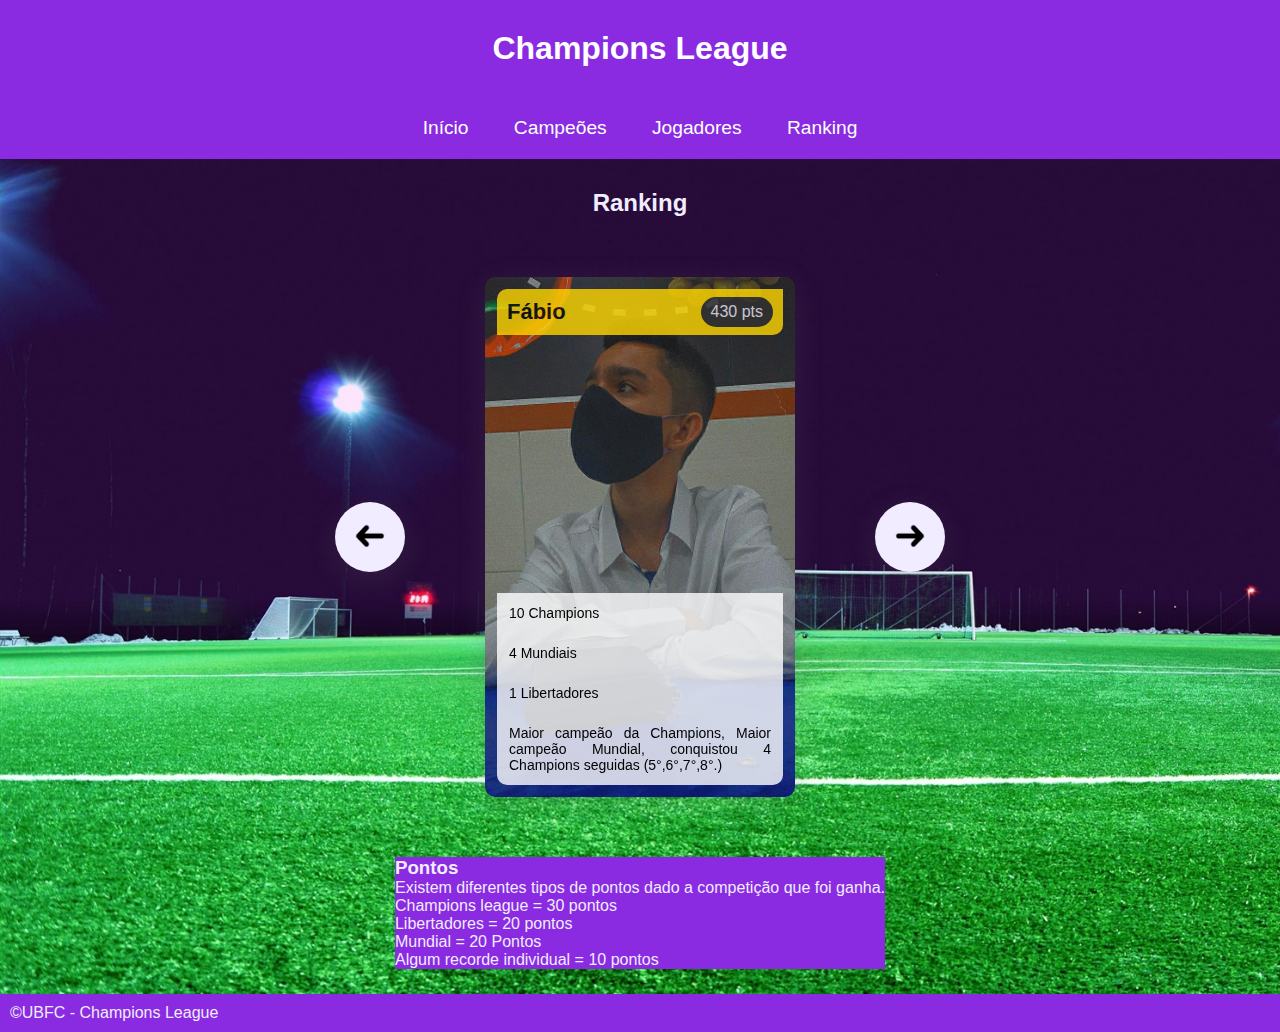
<file: ranking.html>
<!DOCTYPE html>
<html lang="pt-br">
	<head>
		<meta charset="utf-8" />
		<title> Ranking - Champions League </title>
		<link href="https://fonts.googleapis.com/css2?family=Roboto:wght@100;300;400;500;700&display=swap" rel="stylesheet" />
		<link rel="stylesheet" href="./css/ranking.css" />
        <link rel="stylesheet" type="text/css" href="./css/responsivoranking.css"/>
        <link rel="stylesheet" href="./css/reset.css" />
		<meta name="description" content="Esse site é um site oficial da UBFC Champions League, que acontece geralmente em Macaúbas-Bahia" />
		<meta name="keywords" content="#Champions League, #Futebol, #Brasil" />
		<meta name="author" content="UBFC" />
		<link rel="icon" href="./imagens/Logo.png" sizes="32x32">
		<meta name="viewport" content="width=device-width, initial-scale=1" />
	</head>
	<body>
		<header class="header">
			<h1>Champions League</h1>
		</header>
        <div>
            <nav class="menu-h">
                <ul>
                    <li><a href="./index.html">Início</a></li>
                    <li><a href="./campeoes.html">Campeões</a></li>
                    <li><a href="./jogadores.html">Jogadores</a></li>
                    <li><a href="./ranking.html">Ranking</a></li>
                </ul>
            </nav>
        </div>
        <div class="cabecalho-ranking">
            <h2 class="titulo">Ranking</h2>
        <div>
        <main class="player-slider">
            <button class="btn-seta btn-voltar" id="btn-voltar">
                <img src="./imagens/seta.png" alt="seta-voltar" />
            </button>
            <ul class="lista-jogadores">
                <li class="cartao 1 selecionado fundo-1">
                    <div class="informacoes primeiro">
                        <h3 class="nome">Fábio</h2>
                        <p class="pontos">430 pts</p>
                    </div>
                    <div class="trofeus">
                        <p class="texto">10 Champions</p>
                        <p class="texto">4 Mundiais</p>
                        <p class="texto">1 Libertadores</p>
                        <p class="texto">Maior campeão da Champions, Maior campeão Mundial, conquistou 4 Champions seguidas (5°,6°,7°,8°.)</p>
                    </div>
                </li>
                <li class="cartao 2 fundo-2">
                    <div class="informacoes segundo">
                        <h3 class="nome">Thiago</h2>
                        <p class="pontos">400 pts</p>
                    </div>
                    <div class="trofeus">
                        <p class="texto">10 Champions</p>
                        <p class="texto">3 Mundiais</p>
                        <p class="texto">1 Libertadores</p>
                        <p class="texto">Maior campeão da Champions, Conquistou 5 Champions seguidas (8°,9°,10°,11°,12°.)</p>
                    </div>
                </li>
                <li class="cartao 3 fundo-3">
                    <div class="informacoes terceiro">
                        <h3 class="nome">Elias</h2>
                        <p class="pontos">310 pts</p>
                    </div>
                    <div class="trofeus">
                        <p class="texto">8 Champions</p>
                        <p class="texto">3 Mundiais</p>
                        <p class="texto">Não possui nenhuma libertadores no momento</p>
                        <p class="texto">Conquistou 3 Champions seguidas(11°,12°,13° edição)</p>
                    </div>
                </li>
                <li class="cartao 4 fundo-4">
                    <div class="informacoes">
                        <h3 class="nome">Eric</h2>
                        <p class="pontos">230 pts</p>
                    </div>
                    <div class="trofeus">
                        <p class="texto">7 Champions</p>
                        <p class="texto">1 Mundial</p>
                        <p class="texto">Não possui</p>
                        <p class="texto">Não possui nenhum recorde individual no momento</p>
                    </div>
                </li>
                <li class="cartao 5 fundo-5">
                    <div class="informacoes">
                        <h3 class="nome">Frank</h2>
                        <p class="pontos">150 pts</p>
                    </div>
                    <div class="trofeus">
                        <p class="texto">3 Champions</p>
                        <p class="texto">2 Mundiais</p>
                        <p class="texto">1 Libertadores</p>
                        <p class="texto">Não possui nenhum recorde individual no momento</p>
                    </div>
                </li>
                <li class="cartao 6 fundo-6">
                    <div class="informacoes">
                        <h3 class="nome">Cleber</h2>
                        <p class="pontos">120 pts</p>
                    </div>
                    <div class="trofeus">
                        <p class="texto">3 Champions</p>
                        <p class="texto">1 Mundial</p>
                        <p class="texto">Não possui</p>
                        <p class="texto">conquistou 3 Champions League seguidas( 5°, 6°, 7°)</p>
                    </div>
                </li>
                <li class="cartao 7 fundo-7">
                    <div class="informacoes">
                        <h3 class="nome">Kaique</h2>
                        <p class="pontos">100 pts</p>
                    </div>
                    <div class="trofeus">
                        <p class="texto">2 Champions</p>
                        <p class="texto">1 Mundial</p>
                        <p class="texto">1 Libertadores</p>
                        <p class="texto">Não possui nenhum recorde individual no momento</p>
                    </div>
                </li>
                <li class="cartao 12 fundo-12">
                    <div class="informacoes">
                        <h3 class="nome">Eliseu</h2>
                        <p class="pontos">40 pts</p>
                    </div>
                    <div class="trofeus">
                        <p class="texto">1 Champions</p>
                        <p class="texto">Não possui</p>
                        <p class="texto">Não possui</p>
                        <p class="texto">Maior goleador de jogos em um único dia até o momento(19 gols)</p>
                    </div>
                </li>
                <li class="cartao 8 fundo-8">
                    <div class="informacoes">
                        <h3 class="nome">Junior</h2>
                        <p class="pontos">30 pts</p>
                    </div>
                    <div class="trofeus">
                        <p class="texto">1 Champions</p>
                        <p class="texto">Não possui</p>
                        <p class="texto">Não possui</p>
                        <p class="texto">Não possui nenhum recorde individual no momento</p>
                    </div>
                </li>
                <!-- <li class="cartao 9 fundo-9">
                    <div class="informacoes">
                        <h3 class="nome">Adriano</h2>
                        <p class="pontos">30 pts</p>
                    </div>
                    <div class="trofeus">
                        <p class="texto">1 Champions</p>
                        <p class="texto">Não possui</p>
                        <p class="texto">Não possui</p>
                        <p class="texto">Não possui nenhum título individual no momento</p>
                    </div>
                </li> -->
                <li class="cartao 10 fundo-10">
                    <div class="informacoes">
                        <h3 class="nome">Lucas</h2>
                        <p class="pontos">20 pts</p>
                    </div>
                    <div class="trofeus">
                        <p class="texto">Não possui</p>
                        <p class="texto">1 Mundial</p>
                        <p class="texto">Não possui</p>
                        <p class="texto">Não possui nenhum recorde individual no momento</p>
                    </div>
                </li>
                <li class="cartao 11 fundo-11">
                    <div class="informacoes">
                        <h3 class="nome">Jadson</h2>
                        <p class="pontos">20 pts</p>
                    </div>
                    <div class="trofeus">
                        <p class="texto">Não possui</p>
                        <p class="texto">Não possui</p>
                        <p class="texto">1 Libertadores</p>
                        <p class="texto">Não possui nenhum recorde individual no momento</p>
                    </div>
                </li>
                <li class="cartao 13 fundo-13">
                    <div class="informacoes">
                        <h3 class="nome">Murilo</h2>
                        <p class="pontos">0 pts</p>
                    </div>
                    <div class="trofeus">
                        <p class="texto">Não possui</p>
                        <p class="texto">Não possui</p>
                        <p class="texto">Não possui</p>
                        <p class="texto">Não possui nenhum recorde individual no momento</p>
                    </div>
                </li>
            </ul>
            <button class="btn-seta" id="btn-avancar">
                <img src="imagens/seta.png" alt="seta-avancar" />
            </button>
        </main>
        <div class="informacoes-descricao">   
                <h3 class="titulo-descricao">Pontos</h3>
                <p class="descricao"> Existem diferentes tipos de pontos dado a competição que foi ganha.<br>Champions league = 30 pontos<br>Libertadores = 20 pontos<br>Mundial = 20 Pontos<br>Algum recorde individual = 10 pontos</p>
        </div> 
	    <div class="footer">
	    	<footer>
	    		<span>&copy;UBFC - Champions League</span>
	    	</footer>
	    </div>
        <script src="js/index.js"></script>
	</body>
</html>
</file>
<file: css/style.css>
*{
    margin: 0 auto;
    padding: 0;
    box-sizing: border-box;
}
body{
    font-family: 'Roboto', sans-serif;
    background-color: black;
    color:  white;
    text-align: center;
}
.footer {
    background-color: blueviolet;
    text-align: left;
    padding: 15px 7px;
    margin-top: 25px;
    margin-bottom: 0;
}
.conteudo p{
    max-width: 800px;
    margin-left: 300px;
    margin-right: 300px;
    font-size: 40px;
    opacity: 0.8;
    margin-bottom: 15px;
    margin-top: 10px;
}
.conteudo h3{
    font-size: 50px;
}
.conteudo img{
    max-width: 750px;
    margin-bottom: 20px;
    margin-top: 40px;
}
.header{
    background-color: blueviolet;
    padding: 20px 0;
    position: relative;
    margin: auto;
}
#menu-h ul{
    list-style: none;
    padding: 0;
    background-color: blueviolet;
}
#menu-h ul li{
    display: inline;
}
#menu-h ul li a{
    text-decoration: none;
    color: white;
    display: inline-block;
    padding: 20px;
    transition: background .3s;
}
#menu-h ul li a:hover{
    background-color: black;
}
.conteudocampeoes{
    font-size: 30px;
    opacity: 0.8;
    margin-right: 300px;
    margin-left: 300px;
}
.conteudocampeoes h2{
    opacity: 1.0;
    margin-top: 20px;
    margin-bottom: 20px;
}
.conteudocampeoes h3{
    margin-top: 20px;
    margin-bottom: 20px;
}
.conteudocampeoes .milanimage, .bayernimage, .cityimage, .barcelonaimage, .arsenalimage, .internacionalimage,  .dortmundimage, .unitedimage {
    width: 700px;
    height: 400px;
}
.conteudocampeoes div p{
    margin-top: 20px;
    margin-bottom: 25px;
}
.conteudocampeoes .textocampeoes {
    text-align: justify;
    max-width: 700px;
}
.conteudocampeoes div .internacional{
    margin-top: 20px;
    margin-bottom: 40px;
    text-align: justify;
    max-width: 700px;
}
.conteudojogadores{
    font-size: 30px;
    opacity: 0.8;
    margin-right: 300px;
    margin-left: 300px;
}
.conteudojogadores h2{
    opacity: 1.0;
    margin-top: 20px;
    margin-bottom: 20px;
}
.conteudojogadores h3{
    margin-top: 20px;
    margin-bottom: 20px;
}
.conteudojogadores div p{
    margin-top: 20px;
    margin-bottom: 25px;
}
.conteudojogadores ul li{
    text-align: left;
    margin-top: 15px;
    margin-bottom: 15px;
}
</file>
<file: css/responsivo-indexhtml.css>
@media screen and (max-width: 320px) {
    .header {
        padding: 5px;
    }
    .header h1 {
        font-size: 1.2em;
        margin-block-start: 0.6em;
        margin-block-end: 0.6em;
    }
    div #menu-h {
        font-size: 0.6em;
    }
    .tacachampions {
        width: 220px;
    }
    .conteudo .tituloindex {
        font-size: 24px;
    }
    .conteudo .tituloindexsecundario {
        font-size: 22px;
    }
    .conteudo .tituloindexterciario {
        font-size: 24px;
    }
    .conteudo p {
        font-size: 18px;
        margin-left: 25px;
        margin-right: 25px;
        margin-bottom: 63px
    }
    footer span {
        font-size: 14px;
        text-align: auto;
    }
}
@media screen and (min-width: 320px) and (max-width: 420px) {
    .header {
        padding: 10px;
    }
    .header header .titulogeral {
        font-size: 1.3em;
        margin-block-start: 0.7em;
        margin-block-end: 0.7em;
    }
    div #menu-h {
        font-size: 0.6em;
    }
    .tacachampions {
        width: 300px;
    }
    .conteudo .tituloindex {
        font-size: 26px;
    }
    .conteudo .tituloindexsecundario {
        font-size: 24px;
    }
    .conteudo .tituloindexterciario {
        font-size: 26px;
    }
    .conteudo p {
        font-size: 18px;
        margin-left: 30px;
        margin-right: 30px;
        margin-bottom: 63px
    }
    footer span {
        font-size: 14px;
        text-align: auto;
    }
}
@media screen and (min-width: 420px) and (max-width: 500px) {
    .tacachampions {
        width: 380px;
    }
    .conteudo .tituloindex {
        font-size: 28px;
    }
    .conteudo .tituloindexsecundario {
        font-size: 26px;
    }
    .conteudo .tituloindexterciario {
        font-size: 28px;
    }
    .conteudo p {
        font-size: 19px;
        margin-left: 60px;
        margin-right: 60px;
    }
}
@media screen and (min-width: 500px) and (max-width: 650px) {
    .tacachampions {
        width: 400px;
    }
    .conteudo .tituloindex {
        font-size: 30px;
    }
    .conteudo .tituloindexsecundario {
        font-size: 28px;
    }
    .conteudo .tituloindexterciario {
        font-size: 30px;
    }
    .conteudo p {
        font-size: 20px;
        margin-left: 110px;
        margin-right: 110px;
        padding-bottom: 32px;
    }
}
@media screen and (min-width: 650px) and (max-width: 750px) {
    .tacachampions {
        width: 400px;
    }
    .conteudo .tituloindex {
        font-size: 30px;
    }
    .conteudo .tituloindexsecundario {
        font-size: 28px;
    }
    .conteudo .tituloindexterciario {
        font-size: 30px;
    }
    .conteudo p {
        font-size: 21px;
        margin-left: 160px;
        margin-right: 160px;
        padding-bottom: 31px;
    }
}
@media screen and (min-width: 750px) and (max-width: 850px) {
    .tacachampions {
        width: 500px;
    }
    .conteudo .tituloindex {
        font-size: 32px;
    }
    .conteudo .tituloindexsecundario {
        font-size: 30px;
    }
    .conteudo .tituloindexterciario {
        font-size: 32px;
    }
    .conteudo p {
        font-size: 24px;
        margin-left: 160px;
        margin-right: 160px;
    }
    .ultimoparagrafo {
        padding-bottom: 250px;
    }
    .footer {
        margin-top: 0;
    }
}
@media screen and (min-width: 850px) and (max-width: 1100px){
    .tacachampions {
        width: 700px;
    }
    .conteudo .tituloindex {
        font-size: 32px;
    }
    .conteudo .tituloindexsecundario {
        font-size: 30px;
    }
    .conteudo .tituloindexterciario {
        font-size: 32px;
    }
    .conteudo p {
        font-size: 24px;
        margin-left: 180px;
        margin-right: 180px;
    }
    .ultimoparagrafo {
        padding-bottom: 250px;
    }
    .footer {
        margin-top: 0;
    }
}
@media screen and (min-width: 1100px) and (max-width: 1150px){
    .header {
        padding: 10px;
    }
    .header header .titulogeral {
        font-size: 2.3em;
        margin-block-start: 0.9em;
        margin-block-end: 0.9em;
    }
    div #menu-h {
        font-size: 1.5em;
    }
    .tacachampions {
        width: 900px;
    }
    .conteudo .tituloindex {
        font-size: 36px;
    }
    .conteudo .tituloindexsecundario {
        font-size: 34px;
    }
    .conteudo .tituloindexterciario {
        font-size: 36px;
    }
    .conteudo p {
        font-size: 24px;
        margin-left: 180px;
        margin-right: 180px;
    }
    .ultimoparagrafo {
        padding-bottom: 250px;
    }
    .footer {
        margin-top: 0;
    }
}
@media screen and (min-width: 1150px) and (max-width: 1250px){
    .header {
        padding: 10px;
    }
    .header header .titulogeral {
        font-size: 2.3em;
        margin-block-start: 0.9em;
        margin-block-end: 0.9em;
    }
    div #menu-h {
        font-size: 1.5em;
    }
    .tacachampions {
        width: 900px;
    }
    .conteudo .tituloindex {
        font-size: 36px;
    }
    .conteudo .tituloindexsecundario {
        font-size: 34px;
    }
    .conteudo .tituloindexterciario {
        font-size: 36px;
    }
    .conteudo p {
        font-size: 24px;
        margin-left: 200px;
        margin-right: 200px;
    }
    .ultimoparagrafo {
        padding-bottom: 250px;
    }
    .footer {
        margin-top: 0;
        font-size: 25px
    }
}
@media screen and (min-width: 1250px) and (max-width: 1350px){
    .header {
        padding: 10px;
    }
    .header header .titulogeral {
        font-size: 2.4em;
        margin-block-start: 0.9em;
        margin-block-end: 0.9em;
    }
    div #menu-h {
        font-size: 1.6em;
    }
    .tacachampions {
        width: 1100px;
    }
    .conteudo .tituloindex {
        font-size: 38px;
    }
    .conteudo .tituloindexsecundario {
        font-size: 36px;
    }
    .conteudo .tituloindexterciario {
        font-size: 38px;
    }
    .conteudo p {
        font-size: 26px;
        margin-left: 270px;
        margin-right: 270px;
    }
    .ultimoparagrafo {
        padding-bottom: 250px;
    }
    .footer {
        margin-top: 0;
        font-size: 25px
    }
}
@media screen and (min-width: 1350px) and (max-width: 1450px){
    .header {
        padding: 10px;
    }
    .header header .titulogeral {
        font-size: 2.4em;
        margin-block-start: 0.9em;
        margin-block-end: 0.9em;
    }
    div #menu-h {
        font-size: 1.6em;
    }
    .tacachampions {
        width: 1100px;
    }
    .conteudo .tituloindex {
        font-size: 40px;
    }
    .conteudo .tituloindexsecundario {
        font-size: 38px;
    }
    .conteudo .tituloindexterciario {
        font-size: 40px;
    }
    .conteudo p {
        font-size: 28px;
        margin-left: 320px;
        margin-right: 320px;
    }
    .ultimoparagrafo {
        padding-bottom: 250px;
    }
    .footer {
        margin-top: 0;
        font-size: 25px
    }
}
</file>
<file: css/responsivo-campeoes.css>
@media screen and (max-width: 320px) {
    .header {
        padding: 5px;
    }
    .header h1 {
        font-size: 1.2em;
        margin-block-start: 0.6em;
        margin-block-end: 0.6em;
    }
    div #menu-h {
        font-size: 0.6em;
    }
    .conteudocampeoes {
        margin-right: 0px;
        margin-left: 0px;
    }
    .conteudocampeoes h2 {
        font-size: 20px;
    }
    .conteudocampeoes h3 {
        font-size: 16px;
    }
    .conteudocampeoes img {
        width: 220px;
        height: 130px;
    }
    .conteudocampeoes div .milanimage {
        width: 220px;
        height: 130px;
    }
    .conteudocampeoes p {
        font-size: 13px;
        margin-left: 30px;
        margin-right: 30px;
    }
      footer {
        font-size: 9px;
        text-align: auto;
        padding: 5px;
    }
}
@media screen and (min-width: 320px) and (max-width: 420px) {
    .header {
        padding: 10px;
    }
    .header h1  {
        font-size: 1.3em;
        margin-block-start: 0.7em;
        margin-block-end: 0.7em;
    }
    div #menu-h {
        font-size: 0.6em;
    }
    .conteudocampeoes {
        margin-right: 0px;
        margin-left: 0px;
    }
    .conteudocampeoes h2 {
        font-size: 25px;
    }
    .conteudocampeoes h3 {
        font-size: 20px;
    }
    .conteudocampeoes img {
        width: 280px;
        height: 180px;
    }
    .conteudocampeoes div .milanimage {
        width: 280px;
        height: 180px;
    }
    .conteudocampeoes p {
        font-size: 15px;
        margin-left: 30px;
        margin-right: 30px;
    }
      footer {
        font-size: 10px;
        text-align: auto;
        padding: 5px;
    }
}
@media screen and (min-width: 420px) and (max-width: 500px) {
    .header {
        padding: 15px;
    }
    .header header .titulogeral {
        font-size: 1.2em;
        margin-block-start: 0.7em;
        margin-block-end: 0.7em;
    }
    div #menu-h {
        font-size: 0.8em;
    }
    .conteudocampeoes {
        margin-right: 0px;
        margin-left: 0px;
    }
    .conteudocampeoes h2 {
        font-size: 27px;
    }
    .conteudocampeoes h3 {
        font-size: 22px;
    }
    .conteudocampeoes img {
        width: 350px;
        height: 240px;
    }
    .conteudocampeoes div .milanimage {
        width: 350px;
        height: 240px;
    }
    .conteudocampeoes p {
        font-size: 17px;
        margin-left: 50px;
        margin-right: 50px;
    }
      footer {
        font-size: 14px;
        text-align: auto;
        padding: 5px;
    }
}
@media screen and (min-width: 500px) and (max-width: 680px) {
    .header {
        padding: 15px;
    }
    .header header .titulogeral {
        font-size: 1.3em;
        margin-block-start: 0.9em;
        margin-block-end: 0.9em;
    }
    div #menu-h {
        font-size: 0.9em;
    }
    .conteudocampeoes {
        margin-right: 0px;
        margin-left: 0px;
    }
    .conteudocampeoes h2 {
        font-size: 29px;
    }
    .conteudocampeoes h3 {
        font-size: 24px;
    }
    .conteudocampeoes img {
        width: 400px;
        height: 260px;
    }
    .conteudocampeoes div .milanimage {
        width: 400px;
        height: 260px;
    }
    .conteudocampeoes p {
        font-size: 18px;
        margin-left: 90px;
        margin-right: 90px;
    }
      footer {
        font-size: 14px;
        text-align: auto;
        padding: 5px;
    }
}
@media screen and (min-width: 680px) and (max-width: 750px) {
    .header {
        padding: 18px;
    }
    .header header .titulogeral {
        font-size: 1.4em;
        margin-block-start: 1.0em;
        margin-block-end: 1.0em;
    }
    div #menu-h {
        font-size: 0.9em;
    }
    .conteudocampeoes {
        margin-right: 0px;
        margin-left: 0px;
    }
    .conteudocampeoes h2 {
        font-size: 31px;
    }
    .conteudocampeoes h3 {
        font-size: 26px;
    }
    .conteudocampeoes img {
        width: 400px;
        height: 230px;
    }
    .conteudocampeoes div .milanimage {
        width: 400px;
        height: 230px;
    }
    .conteudocampeoes p {
        font-size: 20px;
        margin-left: 120px;
        margin-right: 120px;
    }
      footer {
        font-size: 15px;
        text-align: auto;
        padding: 5px;
    }
}
@media screen and (min-width: 750px) and (max-width: 850px) {
    .header {
        padding: 20px;
    }
    .header header .titulogeral {
        font-size: 1.6em;
        margin-block-start: 1.1em;
        margin-block-end: 1.1em;
    }
    div #menu-h {
        font-size: 1.0em;
    }
    .conteudocampeoes {
        margin-right: 0px;
        margin-left: 0px;
    }
    .conteudocampeoes h2 {
        font-size: 33px;
    }
    .conteudocampeoes h3 {
        font-size: 28px;
    }
    .conteudocampeoes img {
        width: 600px;
        height: 340px;
    }
    .conteudocampeoes div .milanimage {
        width: 600px;
        height: 340px;
    }
    .conteudocampeoes p {
        font-size: 22px;
        margin-left: 100px;
        margin-right: 100px;
    }
      footer {
        font-size: 15px;
        text-align: auto;
        padding: 5px;
    }  
}
@media screen and (min-width: 850px) and (max-width: 950px) {
    .header {
        padding: 25px;
    }
    .header header .titulogeral {
        font-size: 1.8em;
        margin-block-start: 1.2em;
        margin-block-end: 1.2em;
    }
    div #menu-h {
        font-size: 1.0em;
    }
    .conteudocampeoes {
        margin-right: 0px;
        margin-left: 0px;
    }
    .conteudocampeoes h2 {
        font-size: 35px;
    }
    .conteudocampeoes h3 {
        font-size: 30px;
    }
    .conteudocampeoes img {
        width: 700px;
        height: 400px;
    }
    .conteudocampeoes div .milanimage {
        width: 700px;
        height: 400px;
    }
    .conteudocampeoes p {
        font-size: 24px;
        margin-left: 130px;
        margin-right: 130px;
    }
      footer {
        font-size: 15px;
        text-align: auto;
        padding: 5px;
    }  
}
@media screen and (min-width: 950px) and (max-width: 1050px) {
    .header {
        padding: 30px;
    }
    .header header .titulogeral {
        font-size: 1.8em;
        margin-block-start: 1.2em;
        margin-block-end: 1.2em;
    }
    div #menu-h {
        font-size: 1.1em;
    }
    .conteudocampeoes {
        margin-right: 0px;
        margin-left: 0px;
    }
    .conteudocampeoes h2 {
        font-size: 36px;
    }
    .conteudocampeoes h3 {
        font-size: 31px;
    }
    .conteudocampeoes img {
        width: 700px;
        height: 400px;
    }
    .conteudocampeoes div .milanimage {
        width: 700px;
        height: 400px;
    }
    .conteudocampeoes p {
        font-size: 25px;
        margin-left: 190px;
        margin-right: 190px;
    }
      footer {
        font-size: 15px;
        text-align: auto;
        padding: 5px;
    }  
}
@media screen and (min-width: 1050px) and (max-width: 1150px) {
    .header {
        padding: 30px;
    }
    .header header .titulogeral {
        font-size: 1.8em;
        margin-block-start: 1.3em;
        margin-block-end: 1.3em;
    }
    div #menu-h {
        font-size: 1.2em;
    }
    .conteudocampeoes {
        margin-right: 0px;
        margin-left: 0px;
    }
    .conteudocampeoes h2 {
        font-size: 37px;
    }
    .conteudocampeoes h3 {
        font-size: 32px;
    }
    .conteudocampeoes img {
        width: 700px;
        height: 400px;
    }
    .conteudocampeoes div .milanimage {
        width: 700px;
        height: 400px;
    }
    .conteudocampeoes p {
        font-size: 26px;
        margin-left: 225px;
        margin-right: 225px;
    }
      footer {
        font-size: 15px;
        text-align: auto;
        padding: 5px;
    }  
}
@media screen and (min-width: 1150px) and (max-width: 1250px) {
    .header {
        padding: 30px;
    }
    .header header .titulogeral {
        font-size: 1.9em;
        margin-block-start: 1.4em;
        margin-block-end: 1.4em;
    }
    div #menu-h {
        font-size: 1.2em;
    }
    .conteudocampeoes {
        margin-right: 0px;
        margin-left: 0px;
    }
    .conteudocampeoes h2 {
        font-size: 38px;
    }
    .conteudocampeoes h3 {
        font-size: 33px;
    }
    .conteudocampeoes img {
        width: 700px;
        height: 400px;
    }
    .conteudocampeoes div .milanimage {
        width: 700px;
        height: 400px;
    }
    .conteudocampeoes p {
        font-size: 27px;
        margin-left: 280px;
        margin-right: 280px;
    }
      footer {
        font-size: 15px;
        text-align: auto;
        padding: 5px;
    }  
}
@media screen and (min-width: 1250px) and (max-width: 1350px) {
    .header {
        padding: 30px;
    }
    .header header .titulogeral {
        font-size: 2.0em;
        margin-block-start: 1.5em;
        margin-block-end: 1.5em;
    }
    div #menu-h {
        font-size: 1.2em;
    }
    .conteudocampeoes {
        margin-right: 0px;
        margin-left: 0px;
    }
    .conteudocampeoes h2 {
        font-size: 39px;
    }
    .conteudocampeoes h3 {
        font-size: 34px;
    }
    .conteudocampeoes img {
        width: 700px;
        height: 400px;
    }
    .conteudocampeoes div .milanimage {
        width: 700px;
        height: 400px;
    }
    .conteudocampeoes p {
        font-size: 28px;
        margin-left: 330px;
        margin-right: 330px;
    }
      footer {
        font-size: 16px;
        text-align: auto;
        padding: 5px;
    }  
}
@media screen and (min-width: 1350px) and (max-width: 1450px) {
    .header {
        padding: 30px;
    }
    .header header .titulogeral {
        font-size: 2.0em;
        margin-block-start: 1.5em;
        margin-block-end: 1.5em;
    }
    div #menu-h {
        font-size: 1.2em;
    }
    .conteudocampeoes {
        margin-right: 0px;
        margin-left: 0px;
    }
    .conteudocampeoes h2 {
        font-size: 40px;
    }
    .conteudocampeoes h3 {
        font-size: 35px;
    }
    .conteudocampeoes img {
        width: 700px;
        height: 400px;
    }
    .conteudocampeoes div .milanimage {
        width: 700px;
        height: 400px;
    }
    .conteudocampeoes p {
        font-size: 29px;
        margin-left: 375px;
        margin-right: 375px;
    }
      footer {
        font-size: 18px;
        text-align: auto;
        padding: 5px;
    }  
}
</file>
<file: css/responsivo-jogadores.css>
@media screen and (max-width: 320px) {
    .header {
        padding: 5px;
    }
    .header h1 {
        font-size: 1.2em;
        margin-block-start: 0.6em;
        margin-block-end: 0.6em;
    }
    div #menu-h {
        font-size: 0.6em;
    }
    .conteudojogadores{
        margin-right: 25px;
        margin-left: 25px;
    }
    .conteudojogadores h2{
        font-size: 20px;
        margin-top: 20px;
        margin-bottom: 20px;
    }
    .conteudojogadores h3{
        font-size: 16px;
        margin-top: 20px;
        margin-bottom: 20px;
    }
    .conteudojogadores div p{
        font-size: 13px;
        margin-top: 20px;
        margin-bottom: 25px;
    }
    .conteudojogadores ul li{
        font-size: 14px;
        margin: 15px 15px;
    }
      footer {
        font-size: 9px;
        text-align: auto;
        padding: 2px;
    }
}
@media screen and (min-width: 320px) and (max-width: 420px) {
    .header {
        padding: 10px;
    }
    .header h1  {
        font-size: 1.3em;
        margin-block-start: 0.7em;
        margin-block-end: 0.7em;
    }
    div #menu-h {
        font-size: 0.6em;
    }
    .conteudojogadores{
        margin-right: 30px;
        margin-left: 30px;
    }
    .conteudojogadores h2{
        font-size: 25px;
        margin-top: 20px;
        margin-bottom: 20px;
    }
    .conteudojogadores h3{
        font-size: 20px;
        margin-top: 20px;
        margin-bottom: 20px;
    }
    .conteudojogadores div p{
        font-size: 15px;
        margin-top: 20px;
        margin-bottom: 25px;
    }
    .conteudojogadores ul li{
        font-size: 16px;
        margin: 15px 20px;
    }
      footer {
        font-size: 10px;
        text-align: auto;
        padding: 5px;
    }
}
@media screen and (min-width: 420px) and (max-width: 500px) {
    .header {
        padding: 15px;
    }
    .header header .titulogeral {
        font-size: 1.2em;
        margin-block-start: 0.7em;
        margin-block-end: 0.7em;
    }
    div #menu-h {
        font-size: 0.8em;
    }
    .conteudojogadores{
        margin-right: 40px;
        margin-left: 40px;
    }
    .conteudojogadores h2{
        font-size: 27px;
        margin-top: 20px;
        margin-bottom: 20px;
    }
    .conteudojogadores h3{
        font-size: 22px;
        margin-top: 20px;
        margin-bottom: 20px;
    }
    .conteudojogadores div p{
        font-size: 17px;
        margin-top: 20px;
        margin-bottom: 25px;
    }
    .conteudojogadores ul li{
        font-size: 18px;
        margin: 15px 40px;
    }
    footer {
        font-size: 14px;
        text-align: auto;
        padding: 5px;
    }
}
@media screen and (min-width: 500px) and (max-width: 680px) {
    .header {
        padding: 15px;
    }
    .header header .titulogeral {
        font-size: 1.3em;
        margin-block-start: 0.9em;
        margin-block-end: 0.9em;
    }
    div #menu-h {
        font-size: 0.9em;
    }
    .conteudojogadores{
        margin-right: 40px;
        margin-left: 40px;
    }
    .conteudojogadores h2{
        font-size: 29px;
        margin-top: 20px;
        margin-bottom: 20px;
    }
    .conteudojogadores h3{
        font-size: 24px;
        margin-top: 20px;
        margin-bottom: 20px;
    }
    .conteudojogadores div p{
        font-size: 18px;
        margin-top: 20px;
        margin-bottom: 25px;
    }
    .conteudojogadores ul li{
        font-size: 19px;
        margin: 15px 30px;
    }
      footer {
        font-size: 14px;
        text-align: auto;
        padding: 5px;
    }
}
@media screen and (min-width: 680px) and (max-width: 750px) {
    .header {
        padding: 18px;
    }
    .header header .titulogeral {
        font-size: 1.4em;
        margin-block-start: 1.0em;
        margin-block-end: 1.0em;
    }
    div #menu-h {
        font-size: 0.9em;
    }
    .conteudojogadores{
        margin-right: 50px;
        margin-left: 50px;
    }
    .conteudojogadores h2{
        font-size: 31px;
        margin-top: 20px;
        margin-bottom: 20px;
    }
    .conteudojogadores h3{
        font-size: 26px;
        margin-top: 20px;
        margin-bottom: 20px;
    }
    .conteudojogadores div p{
        font-size: 20px;
        margin-top: 20px;
        margin-bottom: 25px;
    }
    .conteudojogadores ul li{
        font-size: 21px;
        margin: 15px 30px;
    }
      footer {
        font-size: 15px;
        text-align: auto;
        padding: 5px;
    }
}
@media screen and (min-width: 750px) and (max-width: 850px) {
    .header {
        padding: 20px;
    }
    .header header .titulogeral {
        font-size: 1.6em;
        margin-block-start: 1.1em;
        margin-block-end: 1.1em;
    }
    div #menu-h {
        font-size: 1.0em;
    }
    .conteudojogadores{
        margin-right: 60px;
        margin-left: 60px;
    }
    .conteudojogadores h2{
        font-size: 33px;
        margin-top: 20px;
        margin-bottom: 20px;
    }
    .conteudojogadores h3{
        font-size: 28px;
        margin-top: 20px;
        margin-bottom: 20px;
    }
    .conteudojogadores div p{
        font-size: 22px;
        margin-top: 20px;
        margin-bottom: 25px;
    }
    .conteudojogadores ul li{
        font-size: 23px;
        margin: 15px 50px;
    }
      footer {
        font-size: 15px;
        text-align: auto;
        padding: 5px;
    }  
}
@media screen and (min-width: 850px) and (max-width: 950px) {
    .header {
        padding: 25px;
    }
    .header header .titulogeral {
        font-size: 1.8em;
        margin-block-start: 1.2em;
        margin-block-end: 1.2em;
    }
    .conteudojogadores{
        margin-right: 70px;
        margin-left: 70px;
    }
    .conteudojogadores h2{
        font-size: 35px;
        margin-top: 20px;
        margin-bottom: 20px;
    }
    .conteudojogadores h3{
        font-size: 30px;
        margin-top: 20px;
        margin-bottom: 20px;
    }
    .conteudojogadores div p{
        font-size: 24px;
        margin-top: 20px;
        margin-bottom: 25px;
    }
    .conteudojogadores ul li{
        font-size: 25px;
        margin: 15px 60px;
    }
      footer {
        font-size: 15px;
        text-align: auto;
        padding: 5px;
    }  
}
@media screen and (min-width: 950px) and (max-width: 1050px) {
    .header {
        padding: 30px;
    }
    .header header .titulogeral {
        font-size: 1.8em;
        margin-block-start: 1.2em;
        margin-block-end: 1.2em;
    }
    div #menu-h {
        font-size: 1.1em;
    }
    .conteudojogadores{
        margin-right: 80px;
        margin-left: 80px;
    }
    .conteudojogadores h2{
        font-size: 36px;
        margin-top: 20px;
        margin-bottom: 20px;
    }
    .conteudojogadores h3{
        font-size: 31px;
        margin-top: 20px;
        margin-bottom: 20px;
    }
    .conteudojogadores div p{
        font-size: 25px;
        margin-top: 20px;
        margin-bottom: 25px;
    }
    .conteudojogadores ul li{
        font-size: 26px;
        margin: 15px 70px;
    }
      footer {
        font-size: 15px;
        text-align: auto;
        padding: 5px;
    }  
}
@media screen and (min-width: 1050px) and (max-width: 1150px) {
    .header {
        padding: 30px;
    }
    .header header .titulogeral {
        font-size: 1.8em;
        margin-block-start: 1.3em;
        margin-block-end: 1.3em;
    }
    div #menu-h {
        font-size: 1.2em;
    }
    .conteudojogadores{
        margin-right: 90px;
        margin-left: 90px;
    }
    .conteudojogadores h2{
        font-size: 37px;
        margin-top: 20px;
        margin-bottom: 20px;
    }
    .conteudojogadores h3{
        font-size: 32px;
        margin-top: 20px;
        margin-bottom: 20px;
    }
    .conteudojogadores div p{
        font-size: 26px;
        margin-top: 20px;
        margin-bottom: 25px;
    }
    .conteudojogadores ul li{
        font-size: 27px;
        margin: 15px 80px;
    }
      footer {
        font-size: 15px;
        text-align: auto;
        padding: 5px;
    }  
}
@media screen and (min-width: 1150px) and (max-width: 1250px) {
    .header {
        padding: 30px;
    }
    .header header .titulogeral {
        font-size: 1.9em;
        margin-block-start: 1.4em;
        margin-block-end: 1.4em;
    }
    div #menu-h {
        font-size: 1.2em;
    }
    .conteudojogadores{
        margin-right: 100px;
        margin-left: 100px;
    }
    .conteudojogadores h2{
        font-size: 38px;
        margin-top: 20px;
        margin-bottom: 20px;
    }
    .conteudojogadores h3{
        font-size: 33px;
        margin-top: 20px;
        margin-bottom: 20px;
    }
    .conteudojogadores div p{
        font-size: 27px;
        margin-top: 20px;
        margin-bottom: 25px;
    }
    .conteudojogadores ul li{
        font-size: 28px;
        margin: 15px 90px;
    }
      footer {
        font-size: 15px;
        text-align: auto;
        padding: 5px;
    }  
}
@media screen and (min-width: 1250px) and (max-width: 1350px) {
    .header {
        padding: 30px;
    }
    .header header .titulogeral {
        font-size: 2.0em;
        margin-block-start: 1.5em;
        margin-block-end: 1.5em;
    }
    div #menu-h {
        font-size: 1.2em;
    }
    .conteudojogadores{
        margin-right: 110px;
        margin-left: 110px;
    }
    .conteudojogadores h2{
        font-size: 39px;
        margin-top: 20px;
        margin-bottom: 20px;
    }
    .conteudojogadores h3{
        font-size: 34px;
        margin-top: 20px;
        margin-bottom: 20px;
    }
    .conteudojogadores div p{
        font-size: 28px;
        margin-top: 20px;
        margin-bottom: 25px;
    }
    .conteudojogadores ul li{
        font-size: 29px;
        margin: 15px 90px;
    }
      footer {
        font-size: 16px;
        text-align: auto;
        padding: 5px;
    }  
}
@media screen and (min-width: 1350px) and (max-width: 1450px) {
    .header {
        padding: 30px;
    }
    .header header .titulogeral {
        font-size: 2.0em;
        margin-block-start: 1.5em;
        margin-block-end: 1.5em;
    }
    div #menu-h {
        font-size: 1.2em;
    }
    .conteudojogadores{
        margin-right: 110px;
        margin-left: 110px;
    }
    .conteudojogadores h2{
        font-size: 40px;
        margin-top: 20px;
        margin-bottom: 20px;
    }
    .conteudojogadores h3{
        font-size: 35px;
        margin-top: 20px;
        margin-bottom: 20px;
    }
    .conteudojogadores div p{
        font-size: 29px;
        margin-top: 20px;
        margin-bottom: 25px;
    }
    .conteudojogadores ul li{
        font-size: 30px;
        margin: 15px 100px;
    }
    footer {
        font-size: 18px;
        text-align: auto;
        padding: 5px;
    }  
}
</file>
<file: css/ranking.css>
body {
    font-family: 'outfit', sans-serif;
    background-image: url(../imagens/campo-fundo.jpg);
    background-repeat: no-repeat;
    background-size: cover;
    min-height: 100vh;
    text-align: center;
}
.header{
    background-color: blueviolet;
    margin: auto;
    position: relative;
    padding: 20px 0;
    color: white;
}
.menu-h ul {
    background-color: blueviolet;
}
.menu-h ul li {
    display: inline;
}
.menu-h ul li a {
    text-decoration: none;
    color: white;
    display: inline-block;
    padding: 20px;
    transition: background .3s
}
.menu-h ul li a:hover {
    background: black;
}
.cabecalho-ranking {
    display: inline;
    justify-content: center;
    gap: 15px;
}
.cabecalho-ranking .titulo {
    color: #f1ecff;
    text-align: center;
    padding-top: 30px;
}
.player-slider {
    display: flex;
    align-items: center;
    justify-content: center;
    gap: 80px;
    margin: 60px 0;
}
.lista-jogadores{
    width: 310px;
    height: 520px;
    position: relative;
}
.btn-seta {
    background: #f1ecff;
    width: 70px;
    height: 70px;
    border-radius: 50px;
    border: 0;
    cursor: pointer;
    transition: background-color 0.3s ease-in-out;
    box-shadow: rgba(100, 100, 111, 0.2) 0px 7px 29px 0px;
}
.btn-seta.btn-voltar {
    transform: rotateY(180deg);
}
.btn-seta:hover {
    background-color: blueviolet;
}
.cartao {
    opacity: 0;
    height: 100%;
    display: flex;
    flex-direction: column;
    justify-content: space-between;
    position: absolute;
    padding: 12px;
    border-radius: 10px;
    box-shadow: rgba(100, 100, 111, 0.2) 0px 7px 29px 0px;
    transition: opacity 0.3s ease-in-out;
}
.cartao.selecionado {
    opacity: 1;
    z-index: 1;
}
.fundo-1 {
    background: url(../imagens/fundo-1.jpg);
    background-size: cover;
    background-position: center;
}
.fundo-2 {
    background: url(../imagens/fundo-2.jpg);
    background-size: cover;
    background-position: bottom;
}
.fundo-3 {
    background: url(../imagens/fundo-3.jpg);
    background-size: cover;
    background-position: right;
}
.fundo-4 {
    background: url(../imagens/fundo-4.jpg);
    background-size: cover;
    background-position: center;
}
.fundo-5 {
    background: url(../imagens/fundo-5.jpg);
    background-size: cover;
}
.fundo-6{
    background: url(../imagens/fundo-6.jpg);
    background-size: 400px;
    background-position: center;
}
.fundo-7{
    background: url(../imagens/fundo-7.jpg);
    background-size: 350px;
    background-position: center;
}
.fundo-8 {
    background: url(../imagens/fundo-8.jpg);
    background-size: cover;
    background-repeat: no-repeat;
    background-position: center;
}
.fundo-9 {
    background: url(../imagens/fundo-9.jpg);
    background-size: cover; 
}
.fundo-10 {
    background: url(../imagens/fundo-10.jpg);
    background-size: cover;
    background-position: center;
}
.fundo-11 {
    background: url(../imagens/fundo-11.jpg);
    background-size: 525px;
    background-position:bottom
}
.fundo-12 {
    background: url(../imagens/fundo-12.jpg);
    background-size: 470px;
    background-position: center;
}
.fundo-13{
    background: url(../imagens/fundo-13.jpg);
    background-size: 525px;
    background-repeat: no-repeat;
    background-position: center;
}
.informacoes-descricao {
    display: inline-block;
    text-align: justify;
    color: #f1ecff;
    background-color: blueviolet;
}
.cartao .informacoes {
    background: rgba(255, 255, 255, 0.8);
    display: flex;
    align-items: center;
    justify-content: space-between;
    padding: 8px 10px;
    border-top-left-radius: 10px;
    border-bottom-right-radius: 10px;
}
.cartao .informacoes .nome {
    color: #0d0d0e;
    font-size: 22px;
}
.cartao .informacoes .pontos {
    background-color: #333;
    color: #f1ecff;
    padding: 6px 10px;
    border-radius: 20px;
}
.cartao .trofeus {
    background: rgba(255, 255, 255, 0.8);
    border-bottom-left-radius: 10px;
    border-bottom-right-radius: 10px; 
}
.cartao .trofeus .texto {
    font-size: 14px;
    padding: 12px;
    text-align: justify;
    max-height: 115px;
    overflow-y: auto;
}
.footer {
    background-color: blueviolet;
    text-align: left;
    padding: 10px;
    margin-top: 25px;
    color: #f1ecff;
}
.primeiro {
    background: #ffd700 !important;
    opacity: 0.8;
}
.segundo {
    background: #c9c9c9d7 !important;
    opacity: 0.8;
}
.terceiro {
    background: #cd7332 !important;
    opacity: 0.8;
}
</file>
<file: css/responsivoranking.css>
@media screen and (max-width: 320px) {
    .header {
        padding: 5px;
    }
    .header h1 {
        font-size: 1.2em;
        margin-block-start: 0.6em;
        margin-block-end: 0.6em;
    }
    div .menu-h {
        font-size: 0.6em;
    }
    .titulo {
        font-size: 17px;
    }
    .fundo-1 {
        height: 280px;
        width: 130px;
    }
    .fundo-2 {
        height: 280px;
        width: 130px;
    }
    .fundo-3 {
        height: 280px;
        width: 130px;
        background-size: cover;
        background-position: center
    }
    .fundo-4 {
        height: 280px;
        width: 130px;
    }
    .fundo-5 {
        height: 280px;
        width: 130px;
    }
    .fundo-6 {
        height: 280px;
        width: 130px;
        background-size: cover;
    }
    .fundo-7 {
        height: 280px;
        width: 130px;
    }
    .fundo-8 {
        height: 280px;
        width: 130px;
    }
    .fundo-9 {
        height: 280px;
        width: 130px;
    }
    .fundo-10 {
        height: 280px;
        width: 130px;
    }
    .fundo-11 {
        height: 280px;
        width: 130px;
        background-position: center;
    }
    .fundo-12 {
        height: 280px;
        width: 130px;
        background-size: cover;
    }
    .fundo-13 {
        height: 280px;
        width: 130px;
    }
    .player-slider {
        gap: 10px;
        padding: 0 10px;
        margin: 15px 0;
    }
    .lista-jogadores{
        width: 180px;
        height: 100px;
        position: relative;
    }
    .btn-seta {
        width: 15px;
        height: 15px;
        padding: 15px;
        display: flex;
        justify-content: center;
        align-items: center;
    }
    .lista-jogadores {
        height: 320px;
    }
    .cartao .informacoes .nome {
        max-width: 20%;
        font-size: 12px;
    }
    .cartao .informacoes .pontos {
        font-size: 9px;  
    }
    .cartao .informacoes {
        padding: 4px 6px;
        opacity: 0.6;
        border-top-left-radius: 8px;
        border-bottom-right-radius: 8px;
    }
    .cartao .trofeus {
        opacity: 0.6;
    }
    .cartao .trofeus .texto {
        font-size: 9px;
        padding: 6px;
    }
    .informacoes-descricao {
        margin: 0 30px;
        padding: 4px;
        font-size: 9px;
    }
    .footer {
        margin-top: 20px;
    }
      footer {
        font-size: 7px;
        text-align: auto;
        padding: 4px;
    } 
}
@media screen and (min-width: 320px) and (max-width: 340px) {
    .header {
        padding: 10px;
    }
    .header h1 {
        font-size: 1.3em;
        margin-block-start: 0.7em;
        margin-block-end: 0.7em;
    }
    div .menu-h {
        font-size: 0.6em;
    }
    .titulo {
        font-size: 19px;
    }
    .fundo-1 {
        height: 380px;
        width: 200px;
    }
    .fundo-2 {
        height: 380px;
        width: 200px;
    }
    .fundo-3 {
        height: 380px;
        width: 200px;
        background-size: cover;
        background-position: center
    }
    .fundo-4 {
        height: 380px;
        width: 200px;
    }
    .fundo-5 {
        height: 380px;
        width: 200px;
    }
    .fundo-6 {
        height: 380px;
        width: 200px;
    }
    .fundo-7 {
        height: 380px;
        width: 200px;
    }
    .fundo-8 {
        height: 380px;
        width: 200px;
    }
    .fundo-9 {
        height: 380px;
        width: 200px;
    }
    .fundo-10 {
        height: 380px;
        width: 200px;
    }
    .fundo-11 {
        height: 380px;
        width: 200px;
    }
    .fundo-12 {
        height: 380px;
        width: 200px;
        background-size: cover;
    }
    .fundo-13 {
        height: 380px;
        width: 200px;
    }
    .player-slider {
        gap: 20px;
        padding: 0 10px;
        margin: 15px 0;
    }
    .lista-jogadores{
        width: 210px;
        height: 150px;
        position: relative;
    }
    .btn-seta {
        width: 15px;
        height: 15px;
        padding: 15px;
        display: flex;
        justify-content: center;
        align-items: center;
    }
    .lista-jogadores {
        height: 420px;
    }
    .cartao .informacoes .nome {
        max-width: 40%;
        font-size: 16px;
    }
    .cartao .informacoes .pontos {
        font-size: 11px;  
    }
    .cartao .informacoes {
        padding: 5px 7px;
        opacity: 0.6;
        border-top-left-radius: 8px;
        border-bottom-right-radius: 8px;
    }
    .cartao .trofeus {
        opacity: 0.6;
    }
    .cartao .trofeus .texto {
        font-size: 10px;
        padding: 6px;
    }
    .informacoes-descricao {
        margin: 0 40px;
        padding: 4px;
        font-size: 12px;
    }
    .footer {
        margin-top: 60px;
    }
      footer {
        font-size: 10px;
        text-align: auto;
        padding: 4px;
    } 
}
@media screen and (min-width: 340px) and (max-width: 420px) {
    .header {
        padding: 15px;
    }
    .header header .titulogeral {
        font-size: 1.2em;
        margin-block-start: 0.7em;
        margin-block-end: 0.7em;
    }
    div .menu-h {
        font-size: 0.6em;
    }
    .fundo-1 {
        height: 400px;
        width: 210px;
    }
    .fundo-2 {
        height: 400px;
        width: 210px;
    }
    .fundo-3 {
        height: 400px;
        width: 210px;
    }
    .fundo-4 {
        height: 400px;
        width: 210px;
    }
    .fundo-5 {
        height: 400px;
        width: 210px;
    }
    .fundo-6 {
        height: 400px;
        width: 210px;
    }
    .fundo-7 {
        height: 400px;
        width: 210px;
    }
    .fundo-8 {
        height: 400px;
        width: 210px;
    }
    .fundo-9 {
        height: 400px;
        width: 210px;
    }
    .fundo-10 {
        height: 400px;
        width: 210px;
    }
    .fundo-11 {
        height: 400px;
        width: 210px;
    }
    .fundo-12 {
        height: 400px;
        width: 210px;
    }
    .fundo-13 {
        height: 400px;
        width: 210px;
    }
    .player-slider {
        gap: 20px;
        padding: 0 10px;
        margin: 25px 0;
    }
    .lista-jogadores{
        width: 210px;
        position: relative;
        height: 420px;
    }
    .btn-seta {
        width: 15px;
        height: 15px;
        padding: 15px;
        display: flex;
        justify-content: center;
        align-items: center;
    }
    .cartao .informacoes .nome {
        max-width: 40%;
        font-size: 16px;
    }
    .cartao .informacoes .pontos {
        font-size: 11px;  
    }
    .cartao .informacoes {
        padding: 5px 7px;
        border-top-left-radius: 8px;
        border-bottom-right-radius: 8px;
    }
    .cartao .informacoes .nome {
        font-size: 14px;
    }
    .cartao .trofeus {
        opacity: 0.6;
    }
    .cartao .trofeus .texto {
        font-size: 10px;
        padding: 6px;
    }
    .informacoes-descricao {
        margin: 0 40px;
        padding: 4px;
        font-size: 12px;
    }
    .footer {
        margin-top: 100px;
    }
      footer {
        font-size: 10px;
        text-align: auto;
        padding: 4px;
    }  
}
@media screen and (min-width: 420px) and (max-width: 500px) {
    .header {
        padding: 15px;
    }
    body .header h1 {
        font-size: 1.2em;
        margin-block-start: 0.7em;
        margin-block-end: 0.7em;
    }
    div .menu-h {
        font-size: 0.8em;
    }
    .player-slider {
        gap: 10px;
        padding: 0 15px;
        margin: 30px 0;
    }
    .btn-seta {
        width: 20px;
        height: 20px;
        padding: 20px;
        display: flex;
        justify-content: center;
        align-items: center;
    }
    .lista-jogadores {
        height: 480px;
    }
    .cartao .informacoes .nome {
        max-width: 50%;
        font-size: 18px;
    }
    .cartao .informacoes .pontos {
        font-size: 12px;  
    }
    .cartao .informacoes {
        padding: 6px 8px;
        border-top-left-radius: 8px;
        border-bottom-right-radius: 8px;
    }
    .cartao .informacoes .nome {
        font-size: 20px;
    }
    .cartao .trofeus {
        opacity: 0.6;
    }
    .cartao .trofeus .texto {
    font-size: 12px;
    padding: 8px;
    }
    .informacoes-descricao {
        margin: 0 30px;
        padding: 5px;
    }
    .footer {
        margin-top: 130px;
    }
      footer {
        font-size: 12px;
        text-align: auto;
        padding: 4px;
    }  
}
@media screen and (min-width: 500px) and (max-width: 680px) {
    .header {
        padding: 15px;
    }
    .header header .titulogeral {
        font-size: 1.3em;
        margin-block-start: 0.9em;
        margin-block-end: 0.9em;
    }
    div .menu-h {
        font-size: 0.9em;
    }
    .player-slider {
        gap: 10px;
        padding: 0 15px;
    }
    .btn-seta {
        width: 20px;
        height: 20px;
        padding: 20px;
        display: flex;
        justify-content: center;
        align-items: center;
    }
    .lista-jogadores {
        height: 480px;
    }
    .cartao .informacoes .nome {
        max-width: 50%;
        font-size: 18px;
    }
    .cartao .informacoes .pontos {
        font-size: 12px;  
    }
    .cartao .informacoes {
        padding: 6px 8px;
        border-top-left-radius: 8px;
        border-bottom-right-radius: 8px;
    }
    .cartao .informacoes .nome {
        font-size: 20px;
    }
    .cartao .trofeus {
        opacity: 0.6;
    }
    .cartao .trofeus .texto {
    font-size: 12px;
    padding: 8px;
    }
    .informacoes-descricao {
        margin: 0 30px;
        padding: 5px;
    }
    .footer {
        margin-top: 120px;
    }
      footer {
        font-size: 14px;
        text-align: auto;
        padding: 5px;
    }
}
@media screen and (min-width: 680px) and (max-width: 750px) {
    .header {
        padding: 18px;
    }
    .header header .titulogeral {
        font-size: 1.4em;
        margin-block-start: 1.0em;
        margin-block-end: 1.0em;
    }
    div .menu-h {
        font-size: 0.9em;
    }
    .footer {
        margin-top: 130px;
    }
      footer {
        font-size: 15px;
        text-align: auto;
        padding: 5px;
    }
}
@media screen and (min-width: 750px) and (max-width: 850px) {
    .header {
        padding: 20px;
    }
    .header header .titulogeral {
        font-size: 1.6em;
        margin-block-start: 1.1em;
        margin-block-end: 1.1em;
    }
    div .menu-h {
        font-size: 1.0em;
    }
    .footer {
        margin-top: 290px;
    }
      footer {
        font-size: 15px;
        text-align: auto;
        padding: 5px;
    }  
}
@media screen and (min-width: 850px) and (max-width: 950px) {
    .header {
        padding: 30px;
    }
    .header header .titulogeral {
        font-size: 1.8em;
        margin-block-start: 1.2em;
        margin-block-end: 1.2em;
    }
    div .menu-h {
        font-size: 1.1em;
    }
    .footer {
        margin-top: 355px;
    }
      footer {
        font-size: 15px;
        text-align: auto;
        padding: 5px;
    }  
}
@media screen and (min-width: 950px) and (max-width: 1050px) {
    .header {
        padding: 30px;
    }
    .header header .titulogeral {
        font-size: 1.8em;
        margin-block-start: 1.2em;
        margin-block-end: 1.2em;
    }
    div .menu-h {
        font-size: 1.1em;
    }
    .footer {
        margin-top: 355px;
    }
      footer {
        font-size: 15px;
        text-align: auto;
        padding: 5px;
    }  
}
@media screen and (min-width: 1050px) and (max-width: 1150px) {
    .header {
        padding: 30px;
    }
    .header header .titulogeral {
        font-size: 1.9em;
        margin-block-start: 1.3em;
        margin-block-end: 1.3em;
    }
    div .menu-h {
        font-size: 1.2em;
    }
}
@media screen and (min-width: 1150px) and (max-width: 1250px) {
    .header {
        padding: 30px;
    }
    .header header .titulogeral {
        font-size: 2.0em;
        margin-block-start: 1.5em;
        margin-block-end: 1.5em;
    }
    div .menu-h {
        font-size: 1.2em;
    }
}
@media screen and (min-width: 1250px) and (max-width: 1350px) {
    .header {
        padding: 30px;
    }
    .header header .titulogeral {
        font-size: 2.0em;
        margin-block-start: 1.5em;
        margin-block-end: 1.5em;
    }
    div .menu-h {
        font-size: 1.2em;
    }
}
@media screen and (min-width: 1350px) and (max-width: 1450px) {
    .header {
        padding: 30px;
    }
    .header header .titulogeral {
        font-size: 2.0em;
        margin-block-start: 1.5em;
        margin-block-end: 1.5em;
    }
    div .menu-h {
        font-size: 1.2em;
    }
}
</file>
